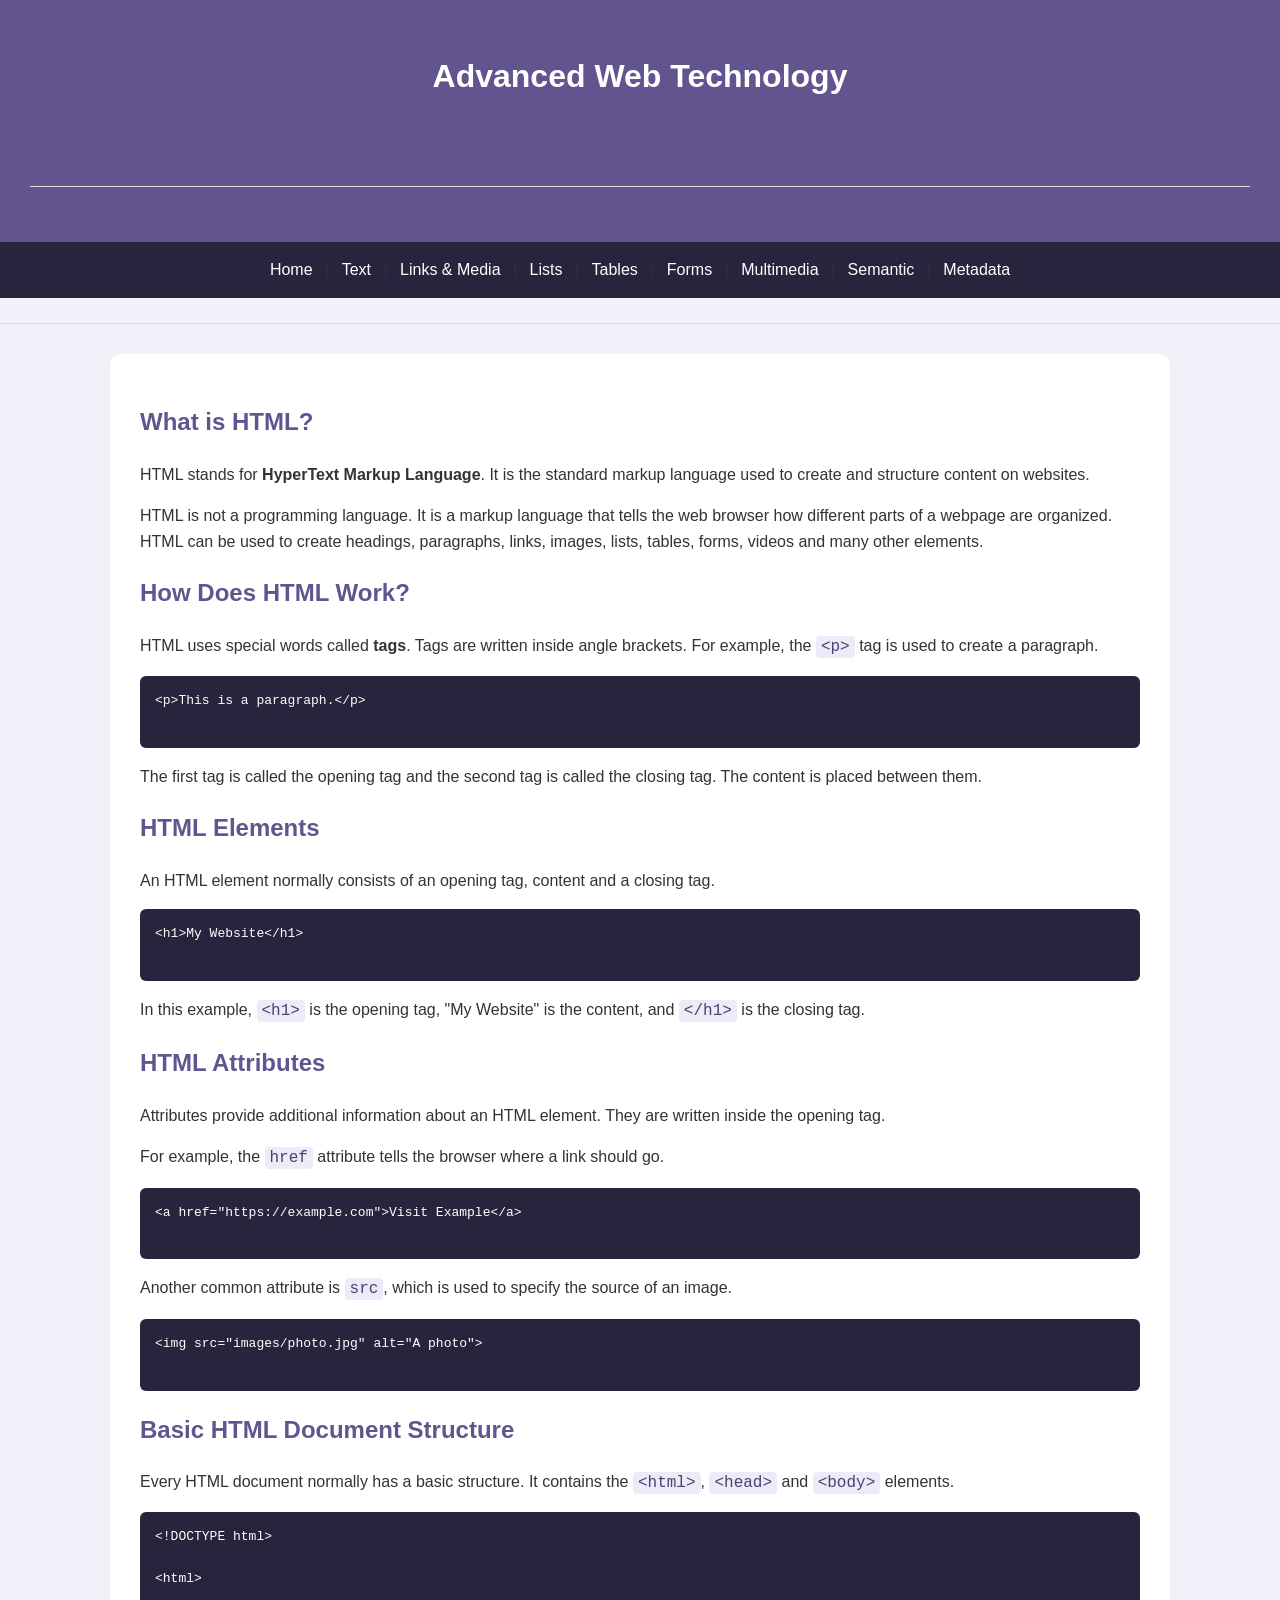
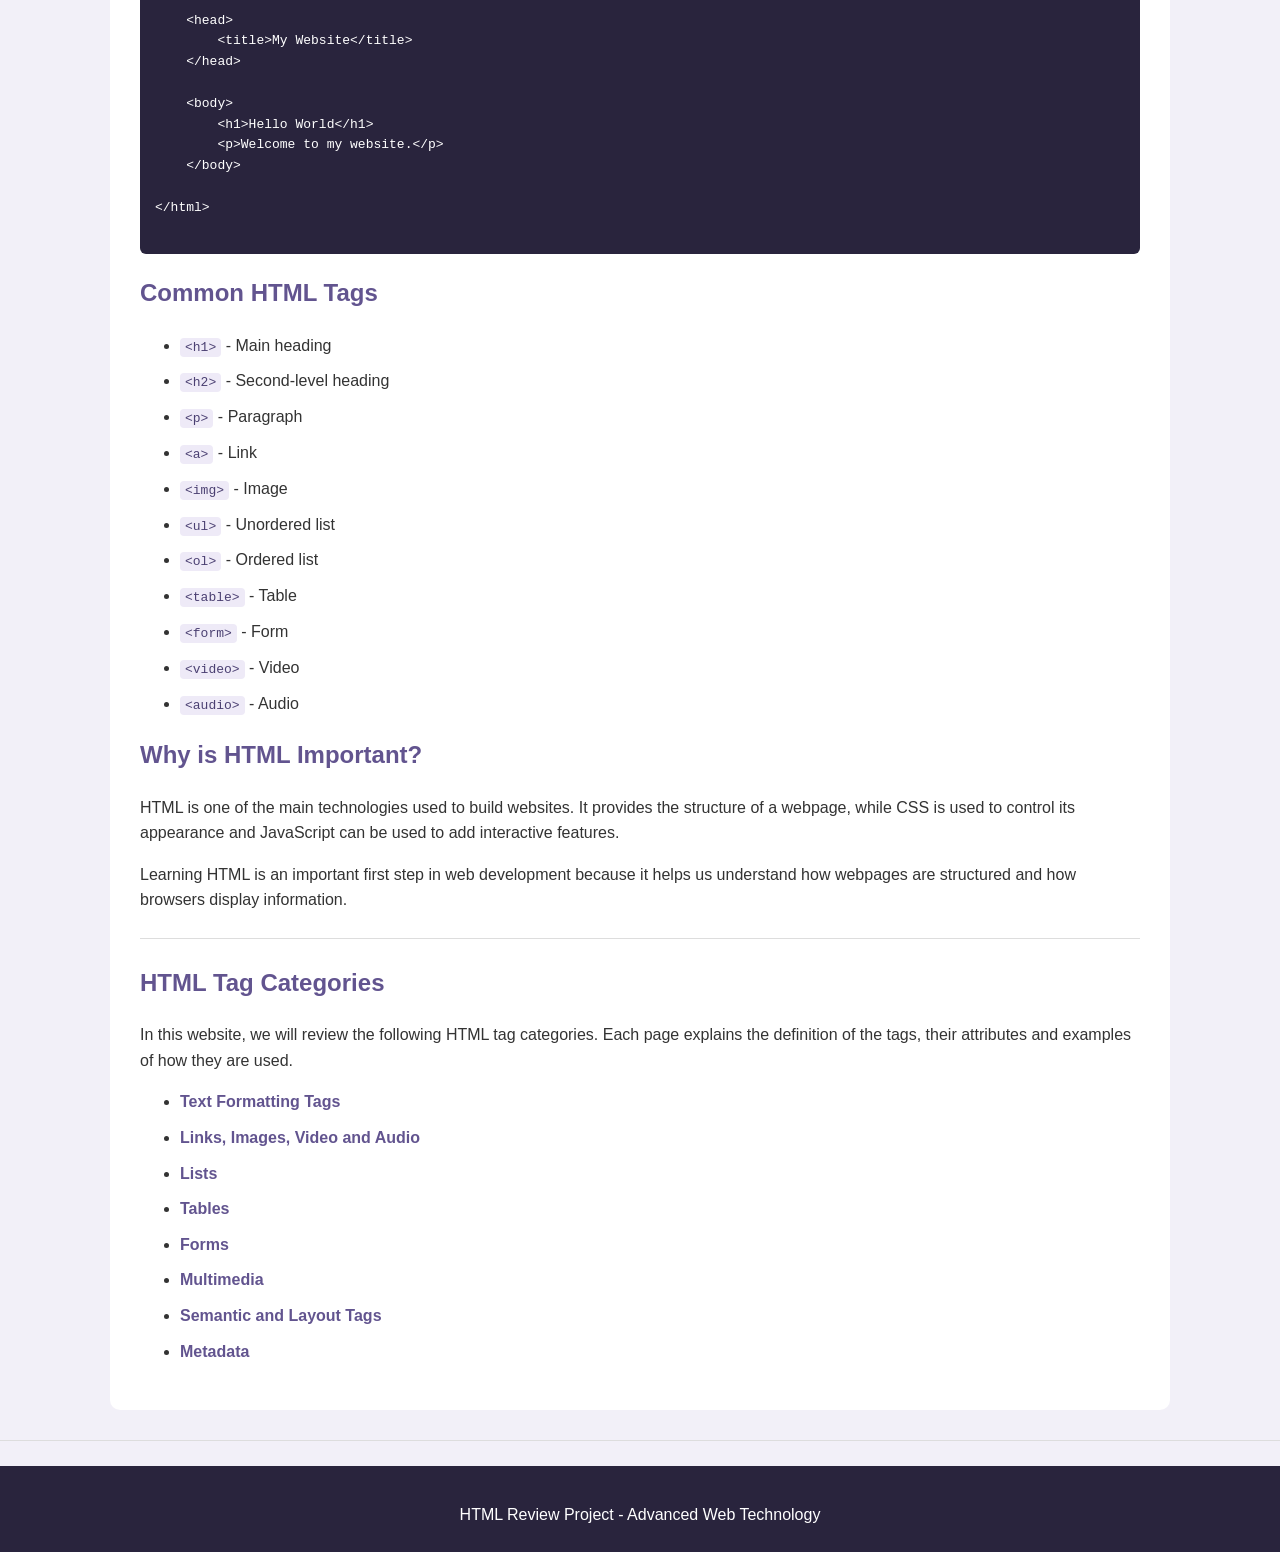
<file: index.html>
<!DOCTYPE html>
<html lang="en">

<head>
    <meta charset="UTF-8">
    <meta name="viewport" content="width=device-width, initial-scale=1.0">

    <title>HTML Review - Home</title>

    <link rel="stylesheet" href="style.css">
</head>

<body>

    <header>
        <h1>Advanced Web Technology</h1>
        <h2>HTML Review Website</h2>
        <hr>
    </header>

    <nav>
        <a href="index.html" target="_blank">Home</a> |
        <a href="text.html" target="_blank">Text</a> |
        <a href="links.html" target="_blank">Links & Media</a> |
        <a href="lists.html" target="_blank">Lists</a> |
        <a href="tables.html" target="_blank">Tables</a> |
        <a href="forms.html" target="_blank">Forms</a> |
        <a href="media.html" target="_blank">Multimedia</a> |
        <a href="semantic.html" target="_blank">Semantic</a> |
        <a href="metadata.html" target="_blank">Metadata</a>
    </nav>

    <hr>

    <main>

        <h2>What is HTML?</h2>

        <p>
            HTML stands for <strong>HyperText Markup Language</strong>.
            It is the standard markup language used to create and structure
            content on websites.
        </p>

        <p>
            HTML is not a programming language. It is a markup language that
            tells the web browser how different parts of a webpage are
            organized. HTML can be used to create headings, paragraphs,
            links, images, lists, tables, forms, videos and many other
            elements.
        </p>

        <h2>How Does HTML Work?</h2>

        <p>
            HTML uses special words called <strong>tags</strong>. Tags are
            written inside angle brackets. For example, the
            <code>&lt;p&gt;</code> tag is used to create a paragraph.
        </p>

        <pre>
&lt;p&gt;This is a paragraph.&lt;/p&gt;
        </pre>

        <p>
            The first tag is called the opening tag and the second tag is
            called the closing tag. The content is placed between them.
        </p>

        <h2>HTML Elements</h2>

        <p>
            An HTML element normally consists of an opening tag, content and
            a closing tag.
        </p>

        <pre>
&lt;h1&gt;My Website&lt;/h1&gt;
        </pre>

        <p>
            In this example, <code>&lt;h1&gt;</code> is the opening tag,
            "My Website" is the content, and <code>&lt;/h1&gt;</code>
            is the closing tag.
        </p>

        <h2>HTML Attributes</h2>

        <p>
            Attributes provide additional information about an HTML element.
            They are written inside the opening tag.
        </p>

        <p>
            For example, the <code>href</code> attribute tells the browser
            where a link should go.
        </p>

        <pre>
&lt;a href="https://example.com"&gt;Visit Example&lt;/a&gt;
        </pre>

        <p>
            Another common attribute is <code>src</code>, which is used to
            specify the source of an image.
        </p>

        <pre>
&lt;img src="images/photo.jpg" alt="A photo"&gt;
        </pre>

        <h2>Basic HTML Document Structure</h2>

        <p>
            Every HTML document normally has a basic structure. It contains
            the <code>&lt;html&gt;</code>, <code>&lt;head&gt;</code> and
            <code>&lt;body&gt;</code> elements.
        </p>

        <pre>
&lt;!DOCTYPE html&gt;

&lt;html&gt;

    &lt;head&gt;
        &lt;title&gt;My Website&lt;/title&gt;
    &lt;/head&gt;

    &lt;body&gt;
        &lt;h1&gt;Hello World&lt;/h1&gt;
        &lt;p&gt;Welcome to my website.&lt;/p&gt;
    &lt;/body&gt;

&lt;/html&gt;
        </pre>

        <h2>Common HTML Tags</h2>

        <ul>
            <li><code>&lt;h1&gt;</code> - Main heading</li>
            <li><code>&lt;h2&gt;</code> - Second-level heading</li>
            <li><code>&lt;p&gt;</code> - Paragraph</li>
            <li><code>&lt;a&gt;</code> - Link</li>
            <li><code>&lt;img&gt;</code> - Image</li>
            <li><code>&lt;ul&gt;</code> - Unordered list</li>
            <li><code>&lt;ol&gt;</code> - Ordered list</li>
            <li><code>&lt;table&gt;</code> - Table</li>
            <li><code>&lt;form&gt;</code> - Form</li>
            <li><code>&lt;video&gt;</code> - Video</li>
            <li><code>&lt;audio&gt;</code> - Audio</li>
        </ul>

        <h2>Why is HTML Important?</h2>

        <p>
            HTML is one of the main technologies used to build websites.
            It provides the structure of a webpage, while CSS is used to
            control its appearance and JavaScript can be used to add
            interactive features.
        </p>

        <p>
            Learning HTML is an important first step in web development
            because it helps us understand how webpages are structured and
            how browsers display information.
        </p>

        <hr>

        <h2>HTML Tag Categories</h2>

        <p>
            In this website, we will review the following HTML tag categories.
            Each page explains the definition of the tags, their attributes
            and examples of how they are used.
        </p>

        <ul>
            <li>
                <a href="text.html" target="_blank">Text Formatting Tags</a>
            </li>

            <li>
                <a href="links.html" target="_blank">Links, Images, Video and Audio</a>
            </li>

            <li>
                <a href="lists.html" target="_blank">Lists</a>
            </li>

            <li>
                <a href="tables.html" target="_blank">Tables</a>
            </li>

            <li>
                <a href="forms.html" target="_blank">Forms</a>
            </li>

            <li>
                <a href="media.html" target="_blank">Multimedia</a>
            </li>

            <li>
                <a href="semantic.html" target="_blank">Semantic and Layout Tags</a>
            </li>

            <li>
                <a href="metadata.html" target="_blank">Metadata</a>
            </li>
        </ul>

    </main>

    <hr>

    <footer>
        <p>HTML Review Project - Advanced Web Technology</p>
    </footer>

</body>

</html>
</file>
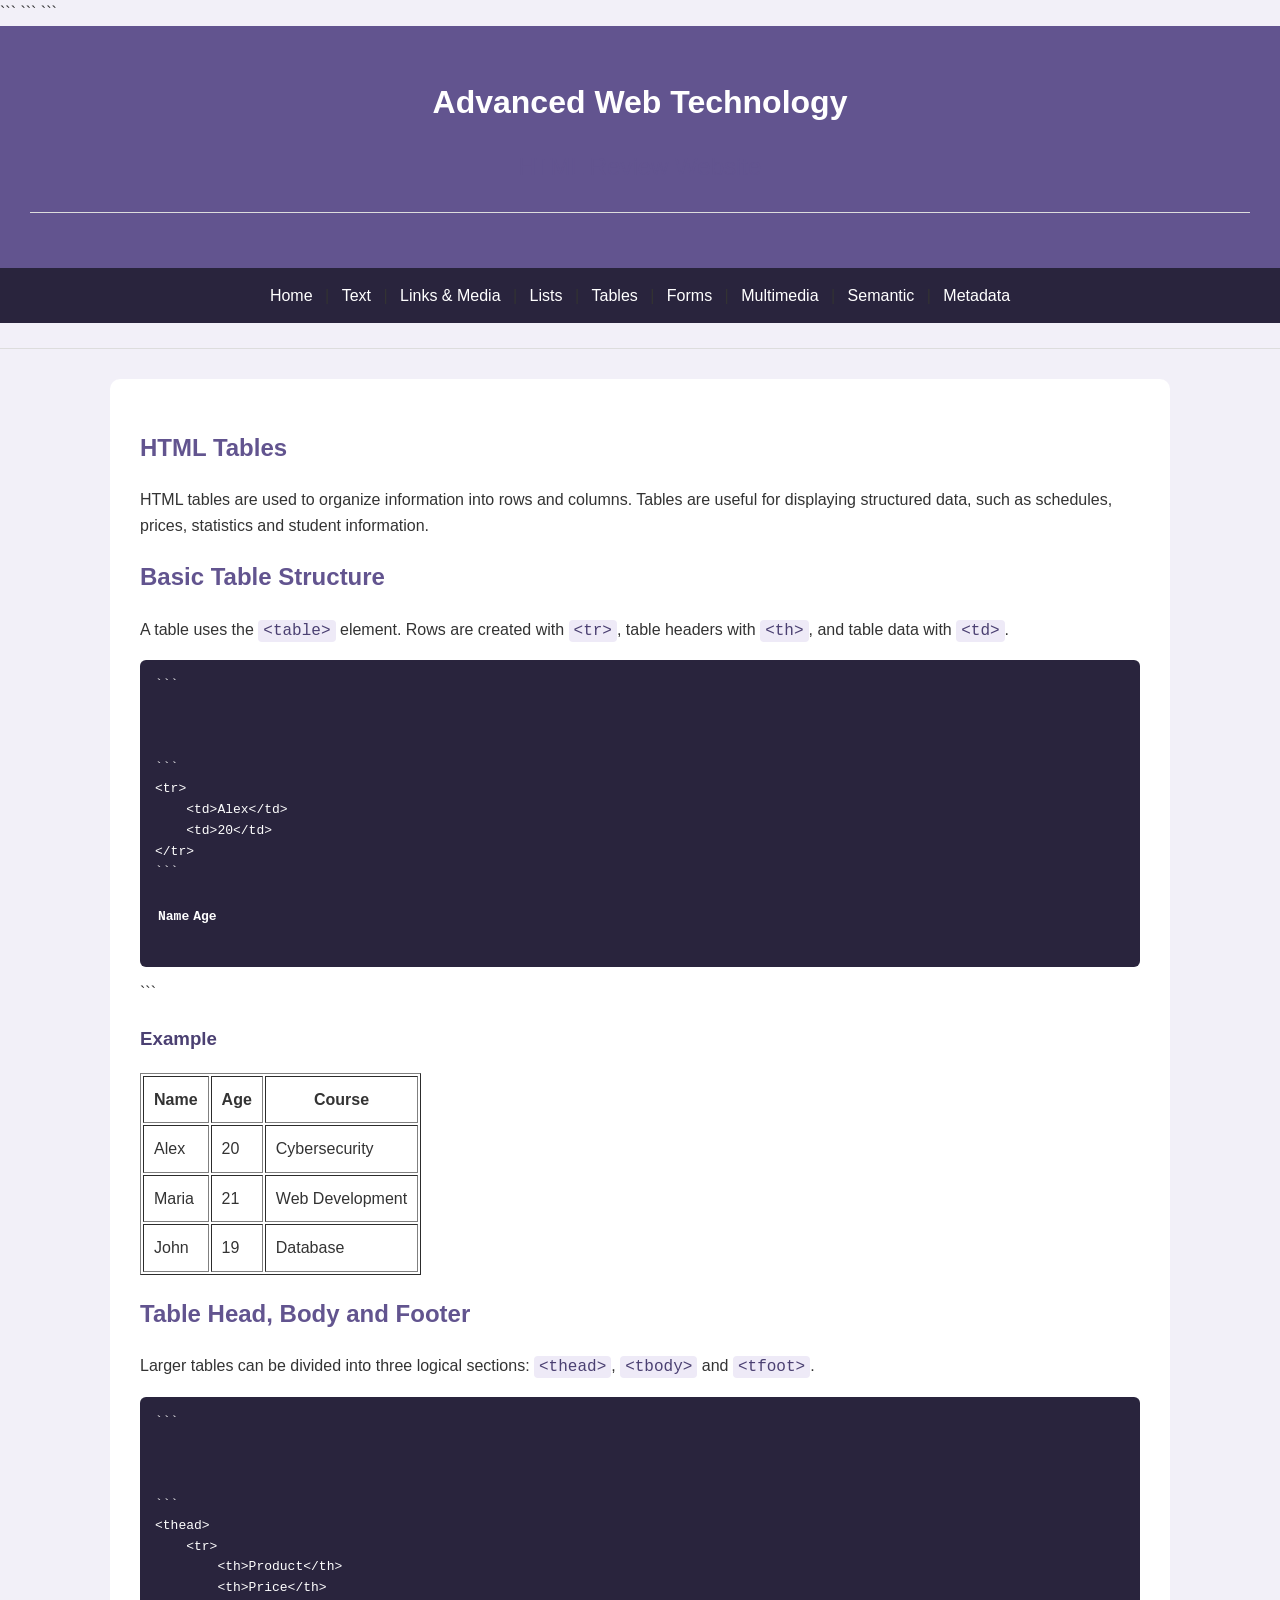
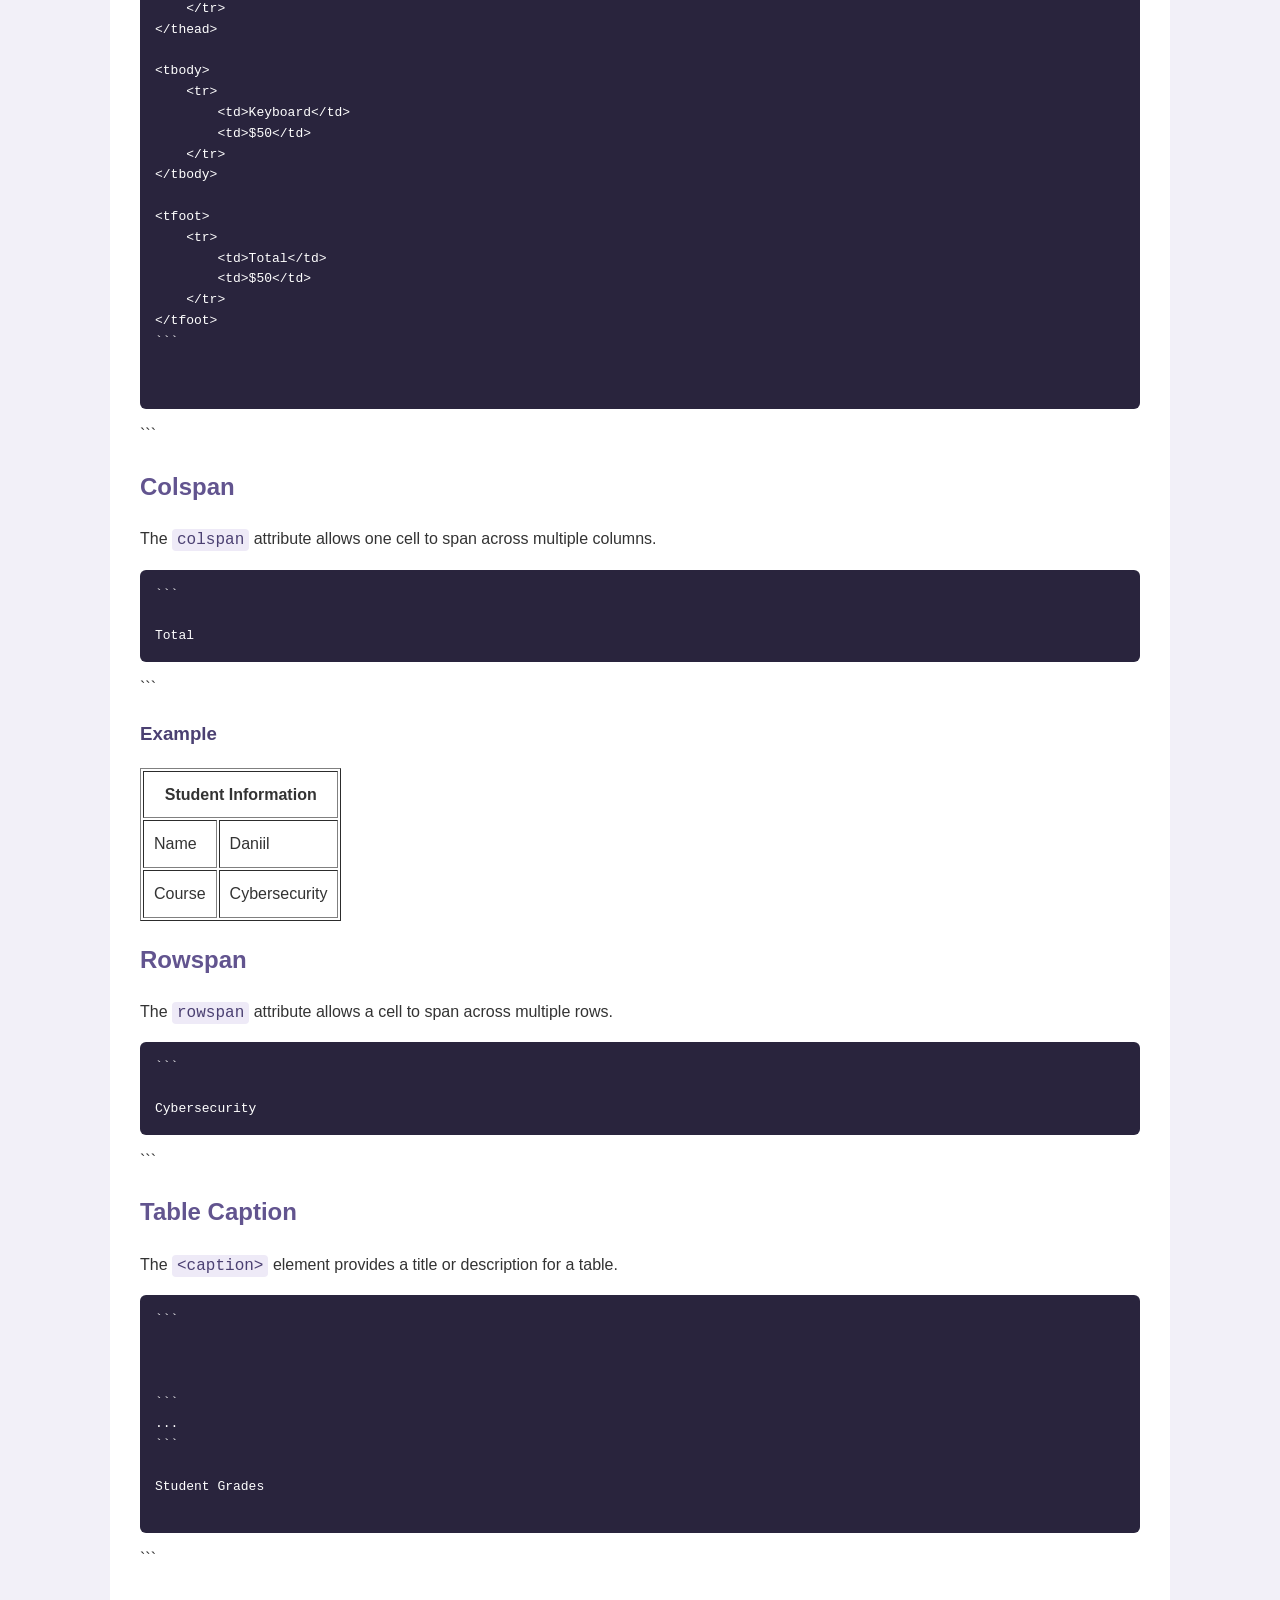
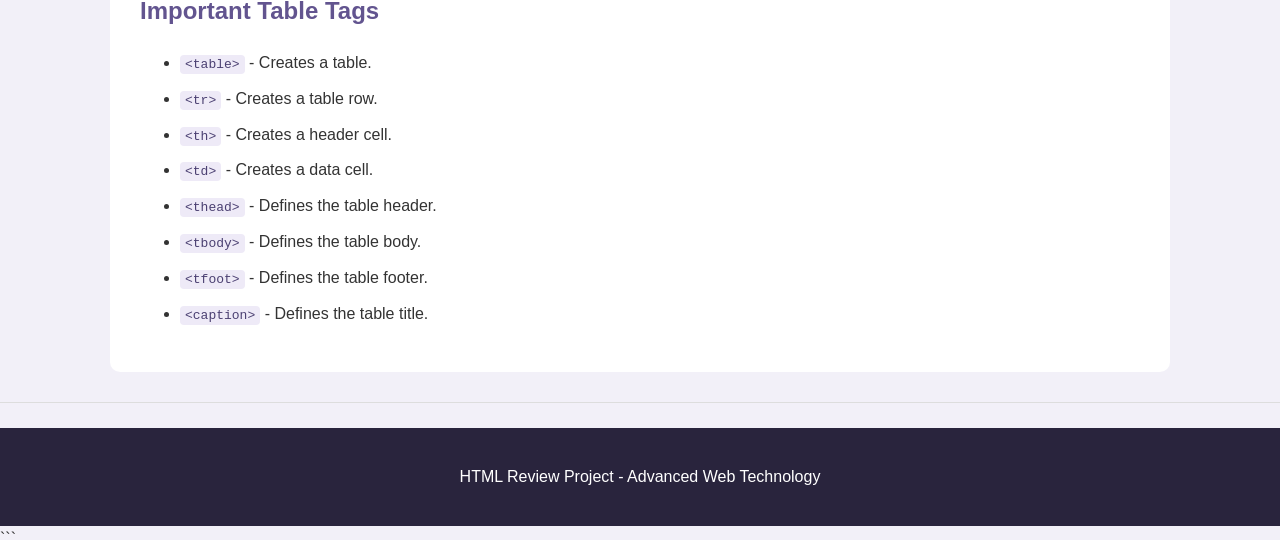
<file: forms.html>
<!DOCTYPE html>

<html lang="en">

<head>
    <meta charset="UTF-8">
    <meta name="viewport" content="width=device-width, initial-scale=1.0">

```
<title>HTML Review - Tables</title>

<link rel="stylesheet" href="style.css">
```

</head>

<body>

```
<header>
    <h1>Advanced Web Technology</h1>
    <h2>HTML Review Website</h2>
    <hr>
</header>

<nav>
    <a href="index.html" target="_blank">Home</a> |
    <a href="text.html" target="_blank">Text</a> |
    <a href="links.html" target="_blank">Links & Media</a> |
    <a href="lists.html" target="_blank">Lists</a> |
    <a href="tables.html" target="_blank">Tables</a> |
    <a href="forms.html" target="_blank">Forms</a> |
    <a href="media.html" target="_blank">Multimedia</a> |
    <a href="semantic.html" target="_blank">Semantic</a> |
    <a href="metadata.html" target="_blank">Metadata</a>
</nav>

<hr>

<main>

    <h2>HTML Tables</h2>

    <p>
        HTML tables are used to organize information into rows and
        columns. Tables are useful for displaying structured data,
        such as schedules, prices, statistics and student information.
    </p>

    <h2>Basic Table Structure</h2>

    <p>
        A table uses the <code>&lt;table&gt;</code> element.
        Rows are created with <code>&lt;tr&gt;</code>, table headers
        with <code>&lt;th&gt;</code>, and table data with
        <code>&lt;td&gt;</code>.
    </p>

    <pre>
```

<table>
<tr>
<th>Name</th>
<th>Age</th>
</tr>

```
&lt;tr&gt;
    &lt;td&gt;Alex&lt;/td&gt;
    &lt;td&gt;20&lt;/td&gt;
&lt;/tr&gt;
```

</table> </pre>

```
    <h3>Example</h3>

    <table border="1" cellpadding="10">
        <tr>
            <th>Name</th>
            <th>Age</th>
            <th>Course</th>
        </tr>

        <tr>
            <td>Alex</td>
            <td>20</td>
            <td>Cybersecurity</td>
        </tr>

        <tr>
            <td>Maria</td>
            <td>21</td>
            <td>Web Development</td>
        </tr>

        <tr>
            <td>John</td>
            <td>19</td>
            <td>Database</td>
        </tr>
    </table>

    <h2>Table Head, Body and Footer</h2>

    <p>
        Larger tables can be divided into three logical sections:
        <code>&lt;thead&gt;</code>, <code>&lt;tbody&gt;</code> and
        <code>&lt;tfoot&gt;</code>.
    </p>

    <pre>
```

<table>

```
&lt;thead&gt;
    &lt;tr&gt;
        &lt;th&gt;Product&lt;/th&gt;
        &lt;th&gt;Price&lt;/th&gt;
    &lt;/tr&gt;
&lt;/thead&gt;

&lt;tbody&gt;
    &lt;tr&gt;
        &lt;td&gt;Keyboard&lt;/td&gt;
        &lt;td&gt;$50&lt;/td&gt;
    &lt;/tr&gt;
&lt;/tbody&gt;

&lt;tfoot&gt;
    &lt;tr&gt;
        &lt;td&gt;Total&lt;/td&gt;
        &lt;td&gt;$50&lt;/td&gt;
    &lt;/tr&gt;
&lt;/tfoot&gt;
```

</table> </pre>

```
    <h2>Colspan</h2>

    <p>
        The <code>colspan</code> attribute allows one cell to span
        across multiple columns.
    </p>

    <pre>
```

<td colspan="2">Total</td> </pre>

```
    <h3>Example</h3>

    <table border="1" cellpadding="10">
        <tr>
            <th colspan="2">Student Information</th>
        </tr>

        <tr>
            <td>Name</td>
            <td>Daniil</td>
        </tr>

        <tr>
            <td>Course</td>
            <td>Cybersecurity</td>
        </tr>
    </table>

    <h2>Rowspan</h2>

    <p>
        The <code>rowspan</code> attribute allows a cell to span
        across multiple rows.
    </p>

    <pre>
```

<td rowspan="2">Cybersecurity</td> </pre>

```
    <h2>Table Caption</h2>

    <p>
        The <code>&lt;caption&gt;</code> element provides a title
        or description for a table.
    </p>

    <pre>
```

<table>
<caption>Student Grades</caption>

```
...
```

</table> </pre>

```
    <h2>Important Table Tags</h2>

    <ul>
        <li><code>&lt;table&gt;</code> - Creates a table.</li>
        <li><code>&lt;tr&gt;</code> - Creates a table row.</li>
        <li><code>&lt;th&gt;</code> - Creates a header cell.</li>
        <li><code>&lt;td&gt;</code> - Creates a data cell.</li>
        <li><code>&lt;thead&gt;</code> - Defines the table header.</li>
        <li><code>&lt;tbody&gt;</code> - Defines the table body.</li>
        <li><code>&lt;tfoot&gt;</code> - Defines the table footer.</li>
        <li><code>&lt;caption&gt;</code> - Defines the table title.</li>
    </ul>

</main>

<hr>

<footer>
    <p>HTML Review Project - Advanced Web Technology</p>
</footer>
```

</body>

</html>
</file>
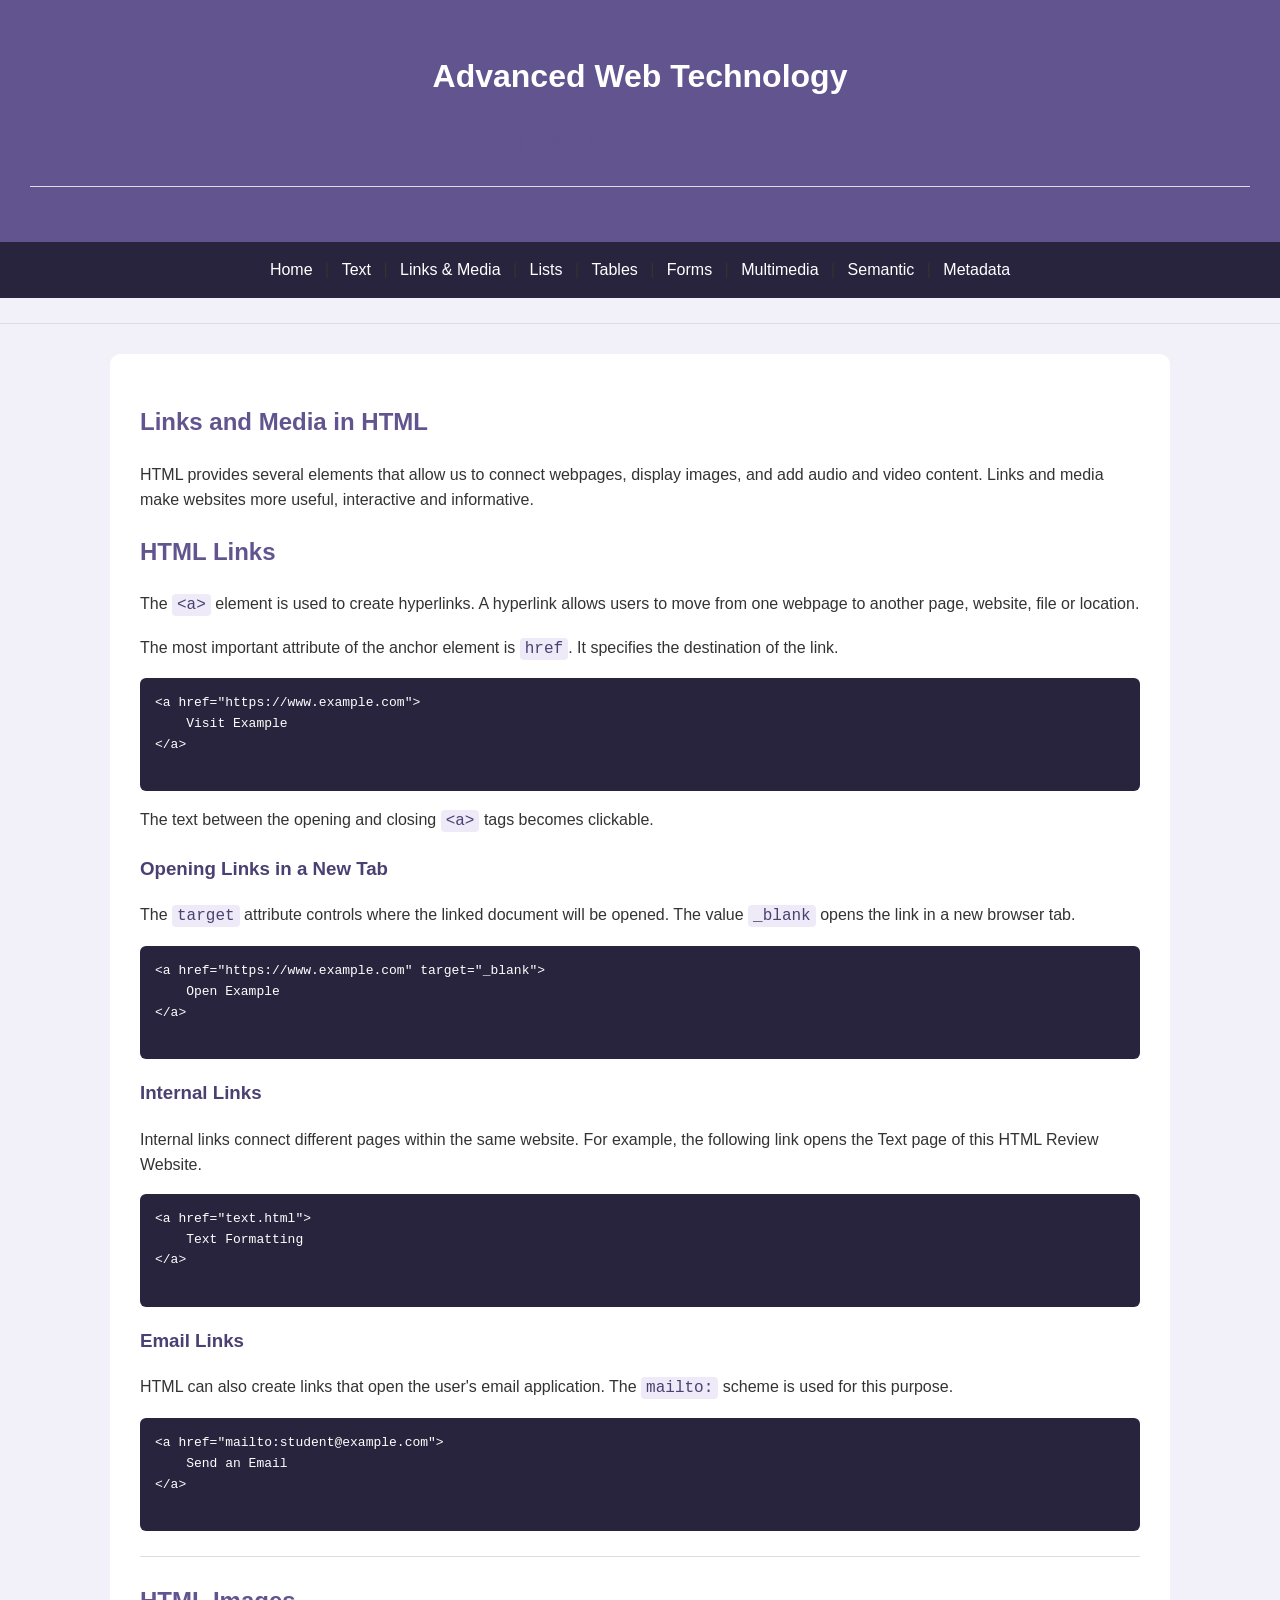
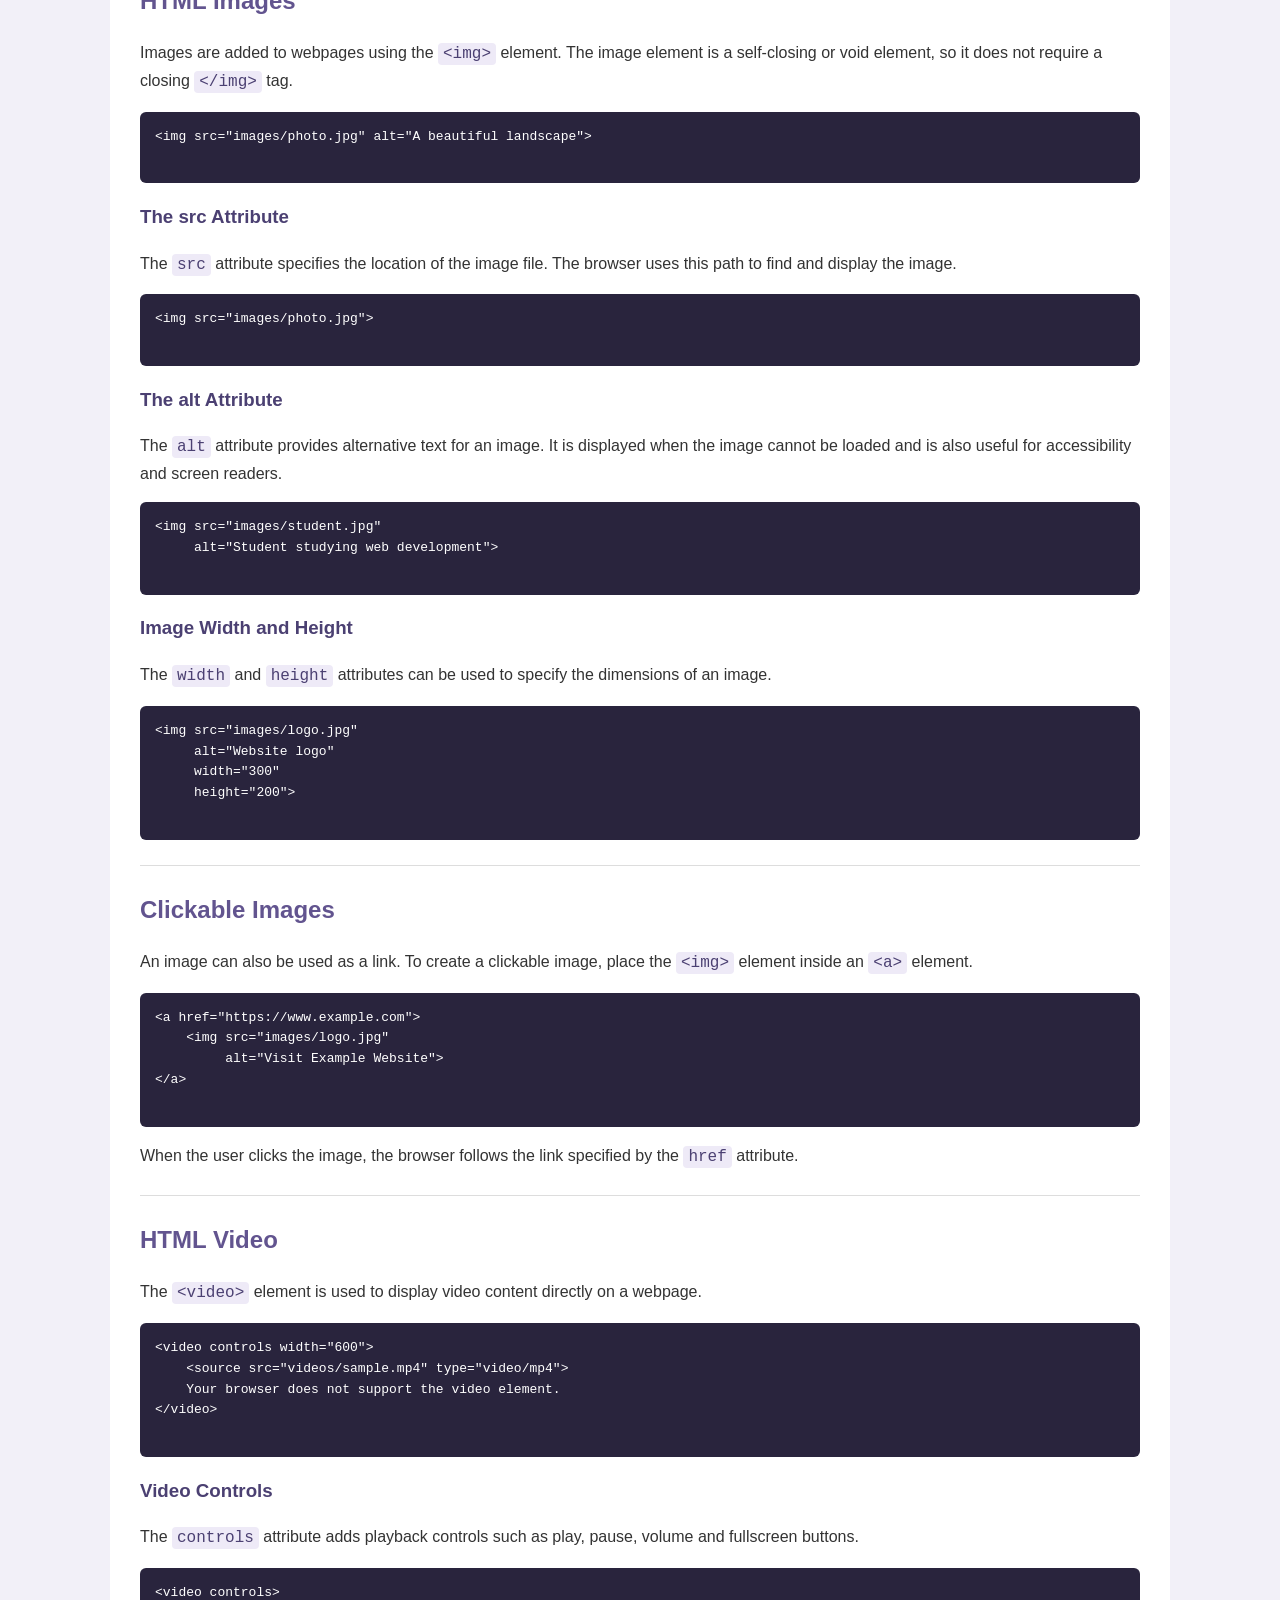
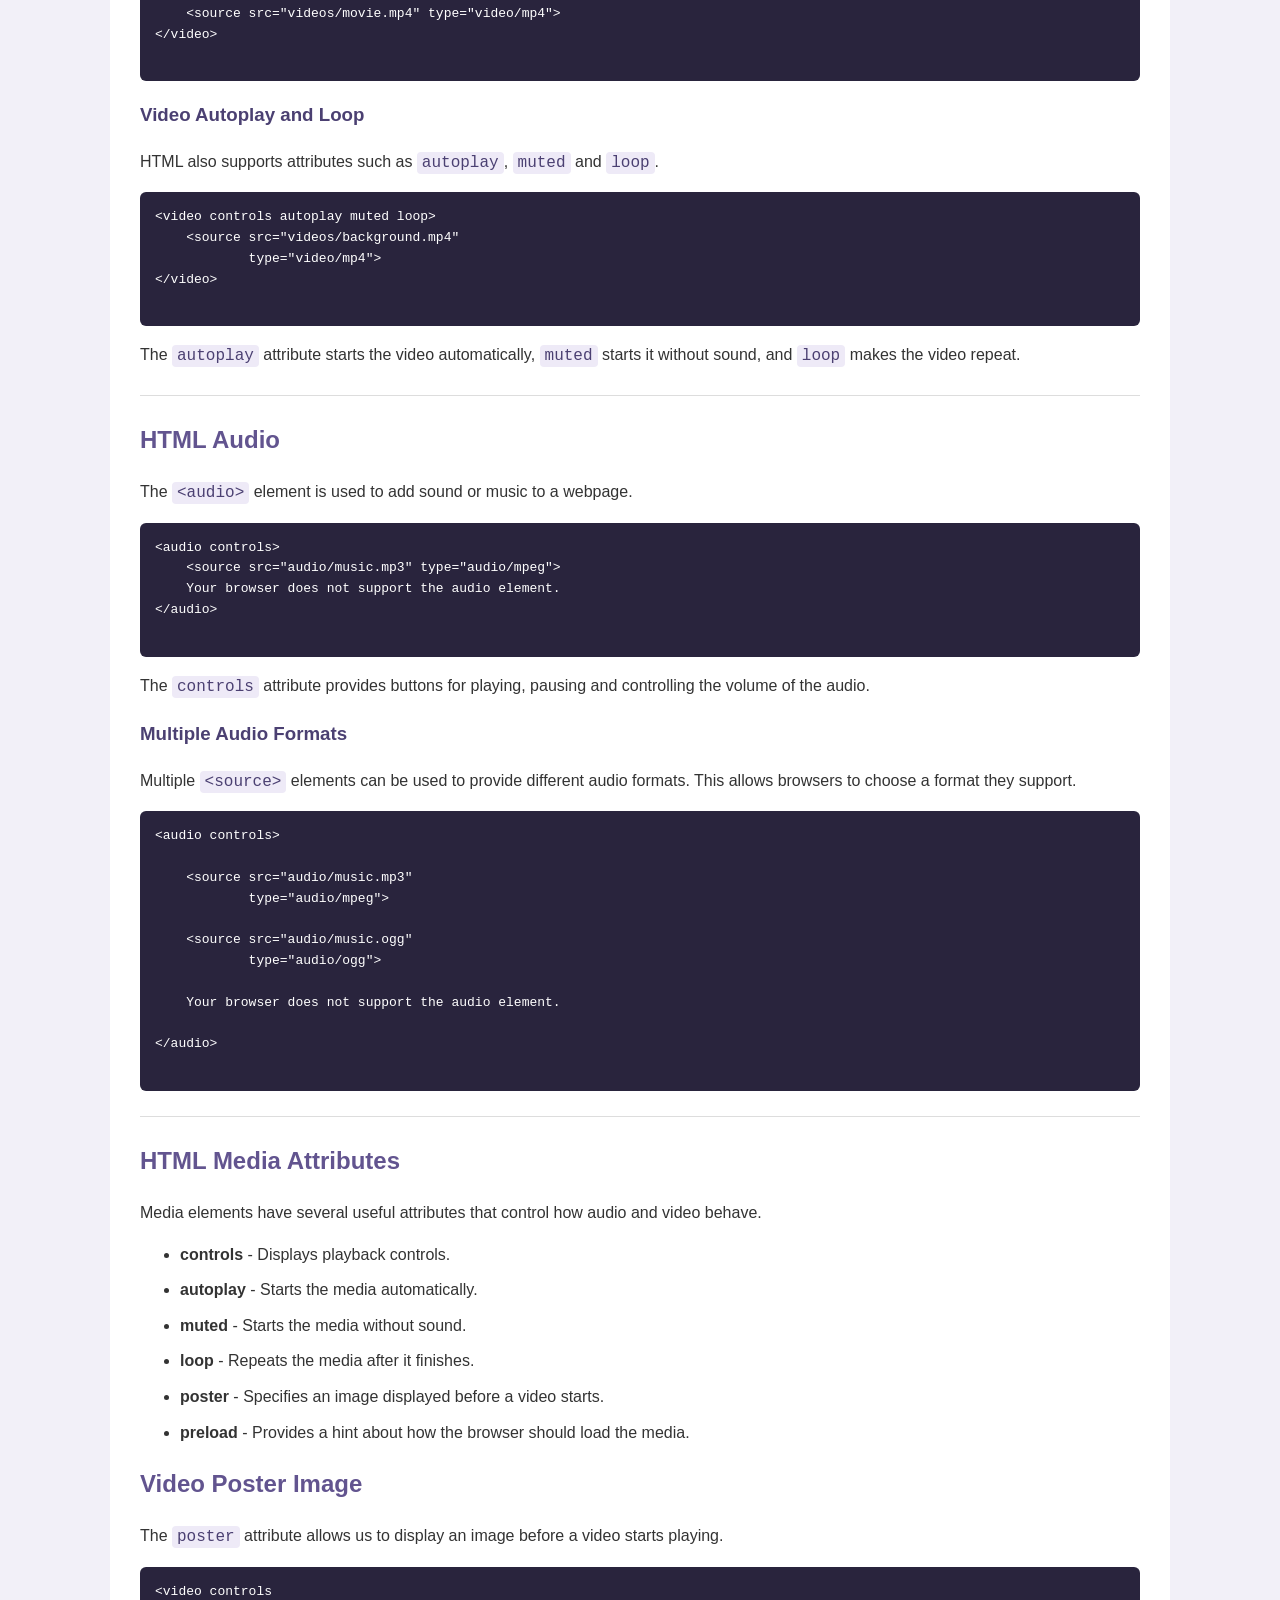
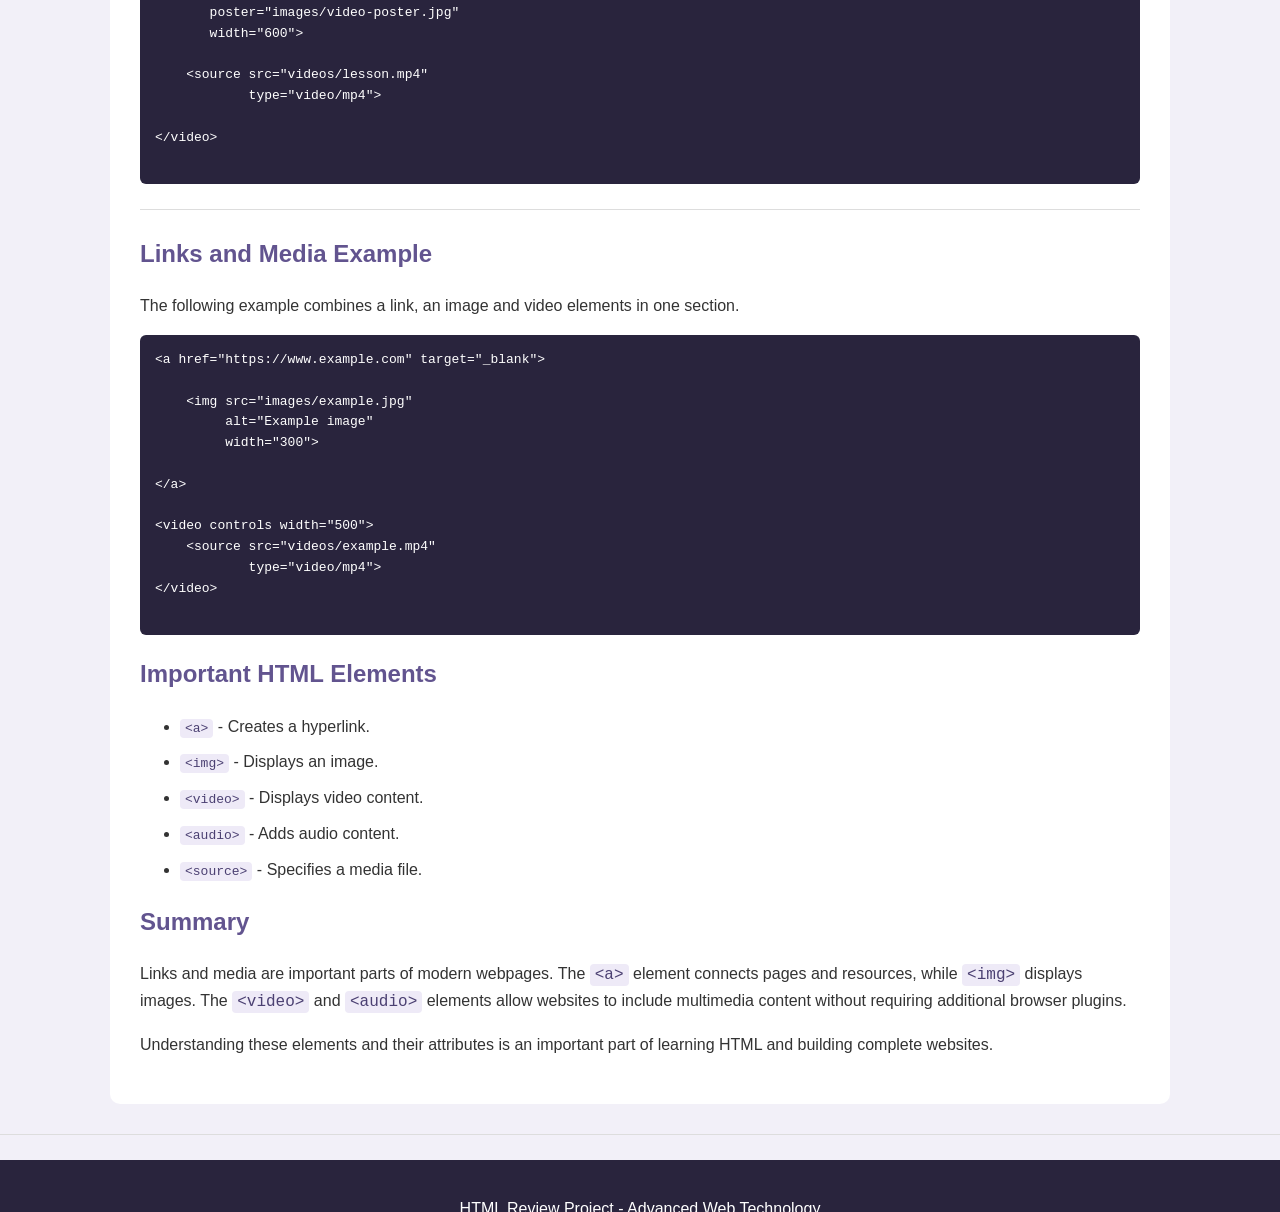
<file: links.html>
<!DOCTYPE html>
<html lang="en">

<head>
    <meta charset="UTF-8">
    <meta name="viewport" content="width=device-width, initial-scale=1.0">

    <title>HTML Review - Links & Media</title>

    <link rel="stylesheet" href="style.css">
</head>

<body>

    <header>
        <h1>Advanced Web Technology</h1>
        <h2>HTML Review Website</h2>
        <hr>
    </header>

    <nav>
        <a href="index.html" target="_blank">Home</a> |
        <a href="text.html" target="_blank">Text</a> |
        <a href="links.html" target="_blank">Links & Media</a> |
        <a href="lists.html" target="_blank">Lists</a> |
        <a href="tables.html" target="_blank">Tables</a> |
        <a href="forms.html" target="_blank">Forms</a> |
        <a href="media.html" target="_blank">Multimedia</a> |
        <a href="semantic.html" target="_blank">Semantic</a> |
        <a href="metadata.html" target="_blank">Metadata</a>
    </nav>

    <hr>

    <main>

        <h2>Links and Media in HTML</h2>

        <p>
            HTML provides several elements that allow us to connect webpages,
            display images, and add audio and video content. Links and media
            make websites more useful, interactive and informative.
        </p>

        <h2>HTML Links</h2>

        <p>
            The <code>&lt;a&gt;</code> element is used to create hyperlinks.
            A hyperlink allows users to move from one webpage to another page,
            website, file or location.
        </p>

        <p>
            The most important attribute of the anchor element is
            <code>href</code>. It specifies the destination of the link.
        </p>

        <pre>
&lt;a href="https://www.example.com"&gt;
    Visit Example
&lt;/a&gt;
        </pre>

        <p>
            The text between the opening and closing
            <code>&lt;a&gt;</code> tags becomes clickable.
        </p>

        <h3>Opening Links in a New Tab</h3>

        <p>
            The <code>target</code> attribute controls where the linked
            document will be opened. The value <code>_blank</code> opens
            the link in a new browser tab.
        </p>

        <pre>
&lt;a href="https://www.example.com" target="_blank"&gt;
    Open Example
&lt;/a&gt;
        </pre>

        <h3>Internal Links</h3>

        <p>
            Internal links connect different pages within the same website.
            For example, the following link opens the Text page of this
            HTML Review Website.
        </p>

        <pre>
&lt;a href="text.html"&gt;
    Text Formatting
&lt;/a&gt;
        </pre>

        <h3>Email Links</h3>

        <p>
            HTML can also create links that open the user's email application.
            The <code>mailto:</code> scheme is used for this purpose.
        </p>

        <pre>
&lt;a href="mailto:student@example.com"&gt;
    Send an Email
&lt;/a&gt;
        </pre>

        <hr>

        <h2>HTML Images</h2>

        <p>
            Images are added to webpages using the
            <code>&lt;img&gt;</code> element. The image element is a
            self-closing or void element, so it does not require a closing
            <code>&lt;/img&gt;</code> tag.
        </p>

        <pre>
&lt;img src="images/photo.jpg" alt="A beautiful landscape"&gt;
        </pre>

        <h3>The src Attribute</h3>

        <p>
            The <code>src</code> attribute specifies the location of the
            image file. The browser uses this path to find and display
            the image.
        </p>

        <pre>
&lt;img src="images/photo.jpg"&gt;
        </pre>

        <h3>The alt Attribute</h3>

        <p>
            The <code>alt</code> attribute provides alternative text for
            an image. It is displayed when the image cannot be loaded and
            is also useful for accessibility and screen readers.
        </p>

        <pre>
&lt;img src="images/student.jpg"
     alt="Student studying web development"&gt;
        </pre>

        <h3>Image Width and Height</h3>

        <p>
            The <code>width</code> and <code>height</code> attributes can
            be used to specify the dimensions of an image.
        </p>

        <pre>
&lt;img src="images/logo.jpg"
     alt="Website logo"
     width="300"
     height="200"&gt;
        </pre>

        <hr>

        <h2>Clickable Images</h2>

        <p>
            An image can also be used as a link. To create a clickable image,
            place the <code>&lt;img&gt;</code> element inside an
            <code>&lt;a&gt;</code> element.
        </p>

        <pre>
&lt;a href="https://www.example.com"&gt;
    &lt;img src="images/logo.jpg"
         alt="Visit Example Website"&gt;
&lt;/a&gt;
        </pre>

        <p>
            When the user clicks the image, the browser follows the link
            specified by the <code>href</code> attribute.
        </p>

        <hr>

        <h2>HTML Video</h2>

        <p>
            The <code>&lt;video&gt;</code> element is used to display
            video content directly on a webpage.
        </p>

        <pre>
&lt;video controls width="600"&gt;
    &lt;source src="videos/sample.mp4" type="video/mp4"&gt;
    Your browser does not support the video element.
&lt;/video&gt;
        </pre>

        <h3>Video Controls</h3>

        <p>
            The <code>controls</code> attribute adds playback controls such
            as play, pause, volume and fullscreen buttons.
        </p>

        <pre>
&lt;video controls&gt;
    &lt;source src="videos/movie.mp4" type="video/mp4"&gt;
&lt;/video&gt;
        </pre>

        <h3>Video Autoplay and Loop</h3>

        <p>
            HTML also supports attributes such as <code>autoplay</code>,
            <code>muted</code> and <code>loop</code>.
        </p>

        <pre>
&lt;video controls autoplay muted loop&gt;
    &lt;source src="videos/background.mp4"
            type="video/mp4"&gt;
&lt;/video&gt;
        </pre>

        <p>
            The <code>autoplay</code> attribute starts the video automatically,
            <code>muted</code> starts it without sound, and
            <code>loop</code> makes the video repeat.
        </p>

        <hr>

        <h2>HTML Audio</h2>

        <p>
            The <code>&lt;audio&gt;</code> element is used to add sound or
            music to a webpage.
        </p>

        <pre>
&lt;audio controls&gt;
    &lt;source src="audio/music.mp3" type="audio/mpeg"&gt;
    Your browser does not support the audio element.
&lt;/audio&gt;
        </pre>

        <p>
            The <code>controls</code> attribute provides buttons for playing,
            pausing and controlling the volume of the audio.
        </p>

        <h3>Multiple Audio Formats</h3>

        <p>
            Multiple <code>&lt;source&gt;</code> elements can be used to
            provide different audio formats. This allows browsers to choose
            a format they support.
        </p>

        <pre>
&lt;audio controls&gt;

    &lt;source src="audio/music.mp3"
            type="audio/mpeg"&gt;

    &lt;source src="audio/music.ogg"
            type="audio/ogg"&gt;

    Your browser does not support the audio element.

&lt;/audio&gt;
        </pre>

        <hr>

        <h2>HTML Media Attributes</h2>

        <p>
            Media elements have several useful attributes that control how
            audio and video behave.
        </p>

        <ul>
            <li>
                <strong>controls</strong> - Displays playback controls.
            </li>

            <li>
                <strong>autoplay</strong> - Starts the media automatically.
            </li>

            <li>
                <strong>muted</strong> - Starts the media without sound.
            </li>

            <li>
                <strong>loop</strong> - Repeats the media after it finishes.
            </li>

            <li>
                <strong>poster</strong> - Specifies an image displayed before
                a video starts.
            </li>

            <li>
                <strong>preload</strong> - Provides a hint about how the
                browser should load the media.
            </li>
        </ul>

        <h2>Video Poster Image</h2>

        <p>
            The <code>poster</code> attribute allows us to display an image
            before a video starts playing.
        </p>

        <pre>
&lt;video controls
       poster="images/video-poster.jpg"
       width="600"&gt;

    &lt;source src="videos/lesson.mp4"
            type="video/mp4"&gt;

&lt;/video&gt;
        </pre>

        <hr>

        <h2>Links and Media Example</h2>

        <p>
            The following example combines a link, an image and video
            elements in one section.
        </p>

        <pre>
&lt;a href="https://www.example.com" target="_blank"&gt;

    &lt;img src="images/example.jpg"
         alt="Example image"
         width="300"&gt;

&lt;/a&gt;

&lt;video controls width="500"&gt;
    &lt;source src="videos/example.mp4"
            type="video/mp4"&gt;
&lt;/video&gt;
        </pre>

        <h2>Important HTML Elements</h2>

        <ul>
            <li><code>&lt;a&gt;</code> - Creates a hyperlink.</li>
            <li><code>&lt;img&gt;</code> - Displays an image.</li>
            <li><code>&lt;video&gt;</code> - Displays video content.</li>
            <li><code>&lt;audio&gt;</code> - Adds audio content.</li>
            <li><code>&lt;source&gt;</code> - Specifies a media file.</li>
        </ul>

        <h2>Summary</h2>

        <p>
            Links and media are important parts of modern webpages.
            The <code>&lt;a&gt;</code> element connects pages and resources,
            while <code>&lt;img&gt;</code> displays images.
            The <code>&lt;video&gt;</code> and <code>&lt;audio&gt;</code>
            elements allow websites to include multimedia content without
            requiring additional browser plugins.
        </p>

        <p>
            Understanding these elements and their attributes is an important
            part of learning HTML and building complete websites.
        </p>

    </main>

    <hr>

    <footer>
        <p>HTML Review Project - Advanced Web Technology</p>
    </footer>

</body>

</html>
</file>
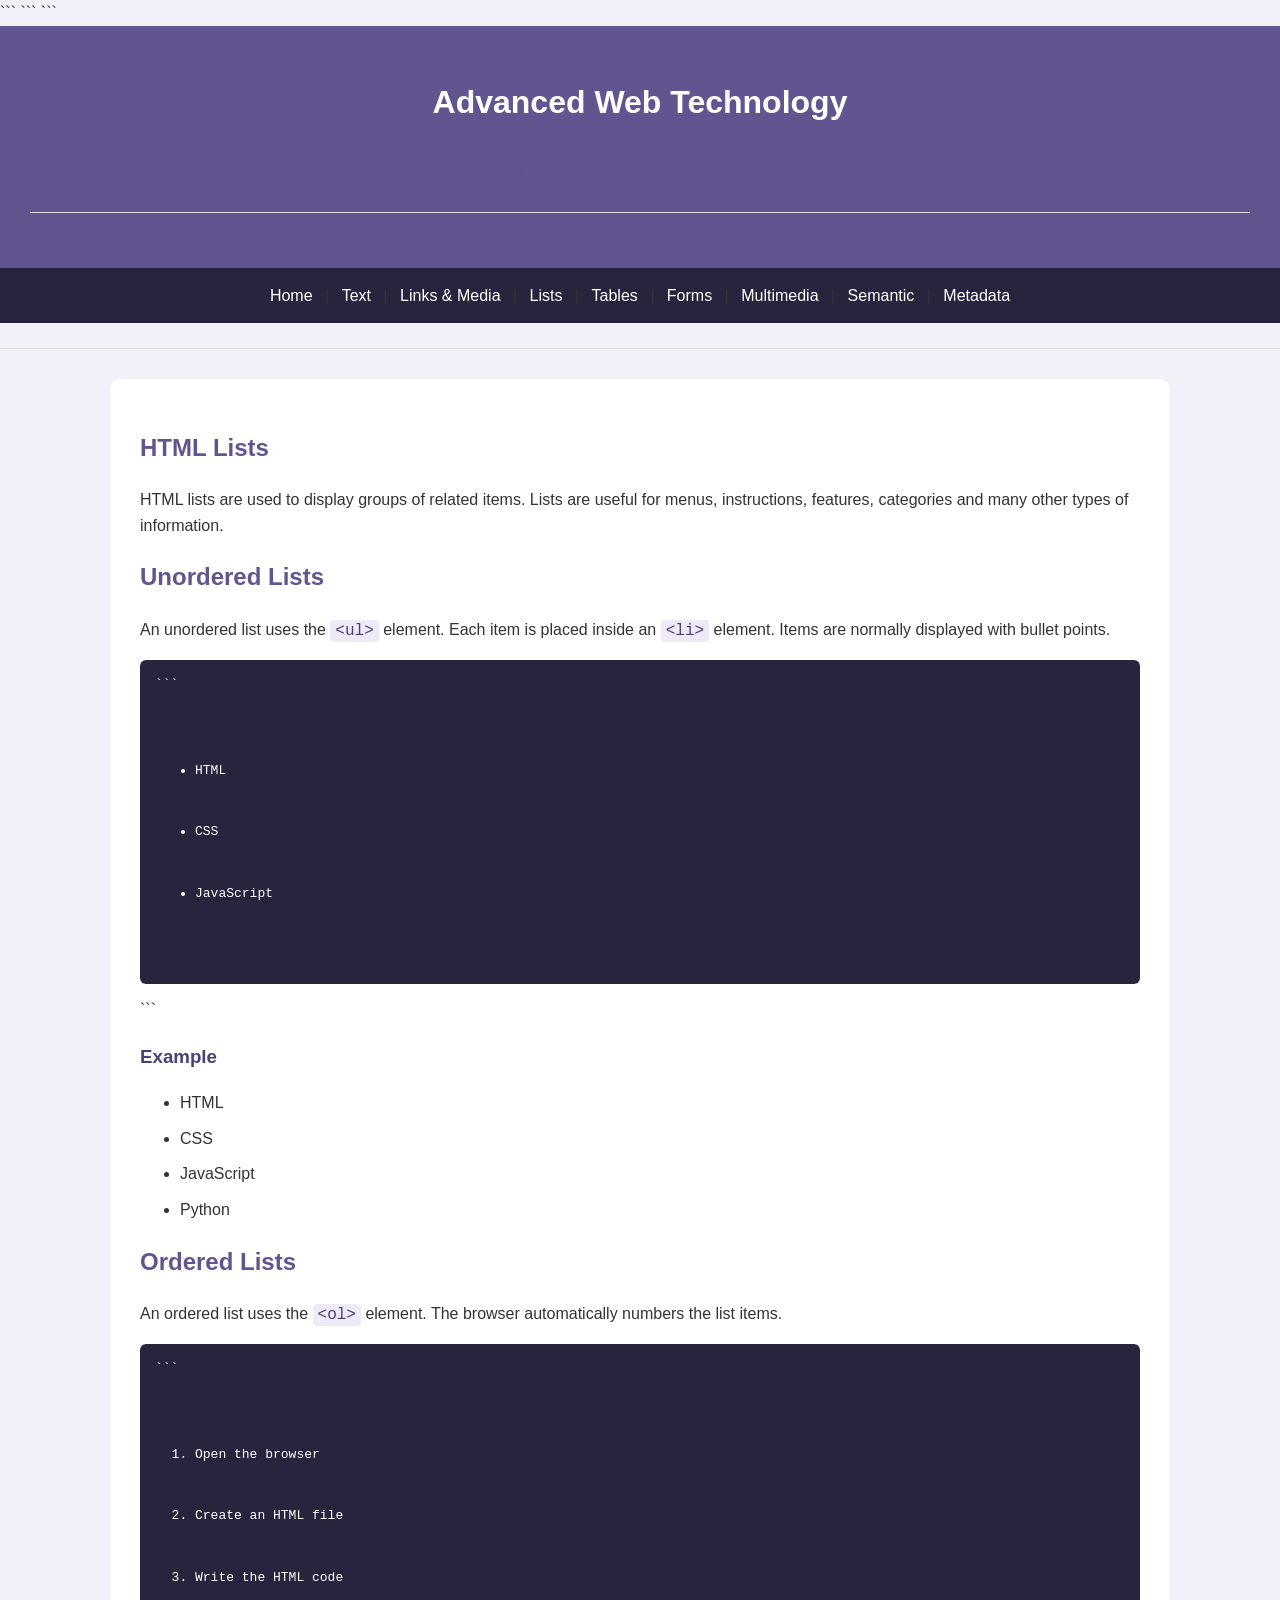
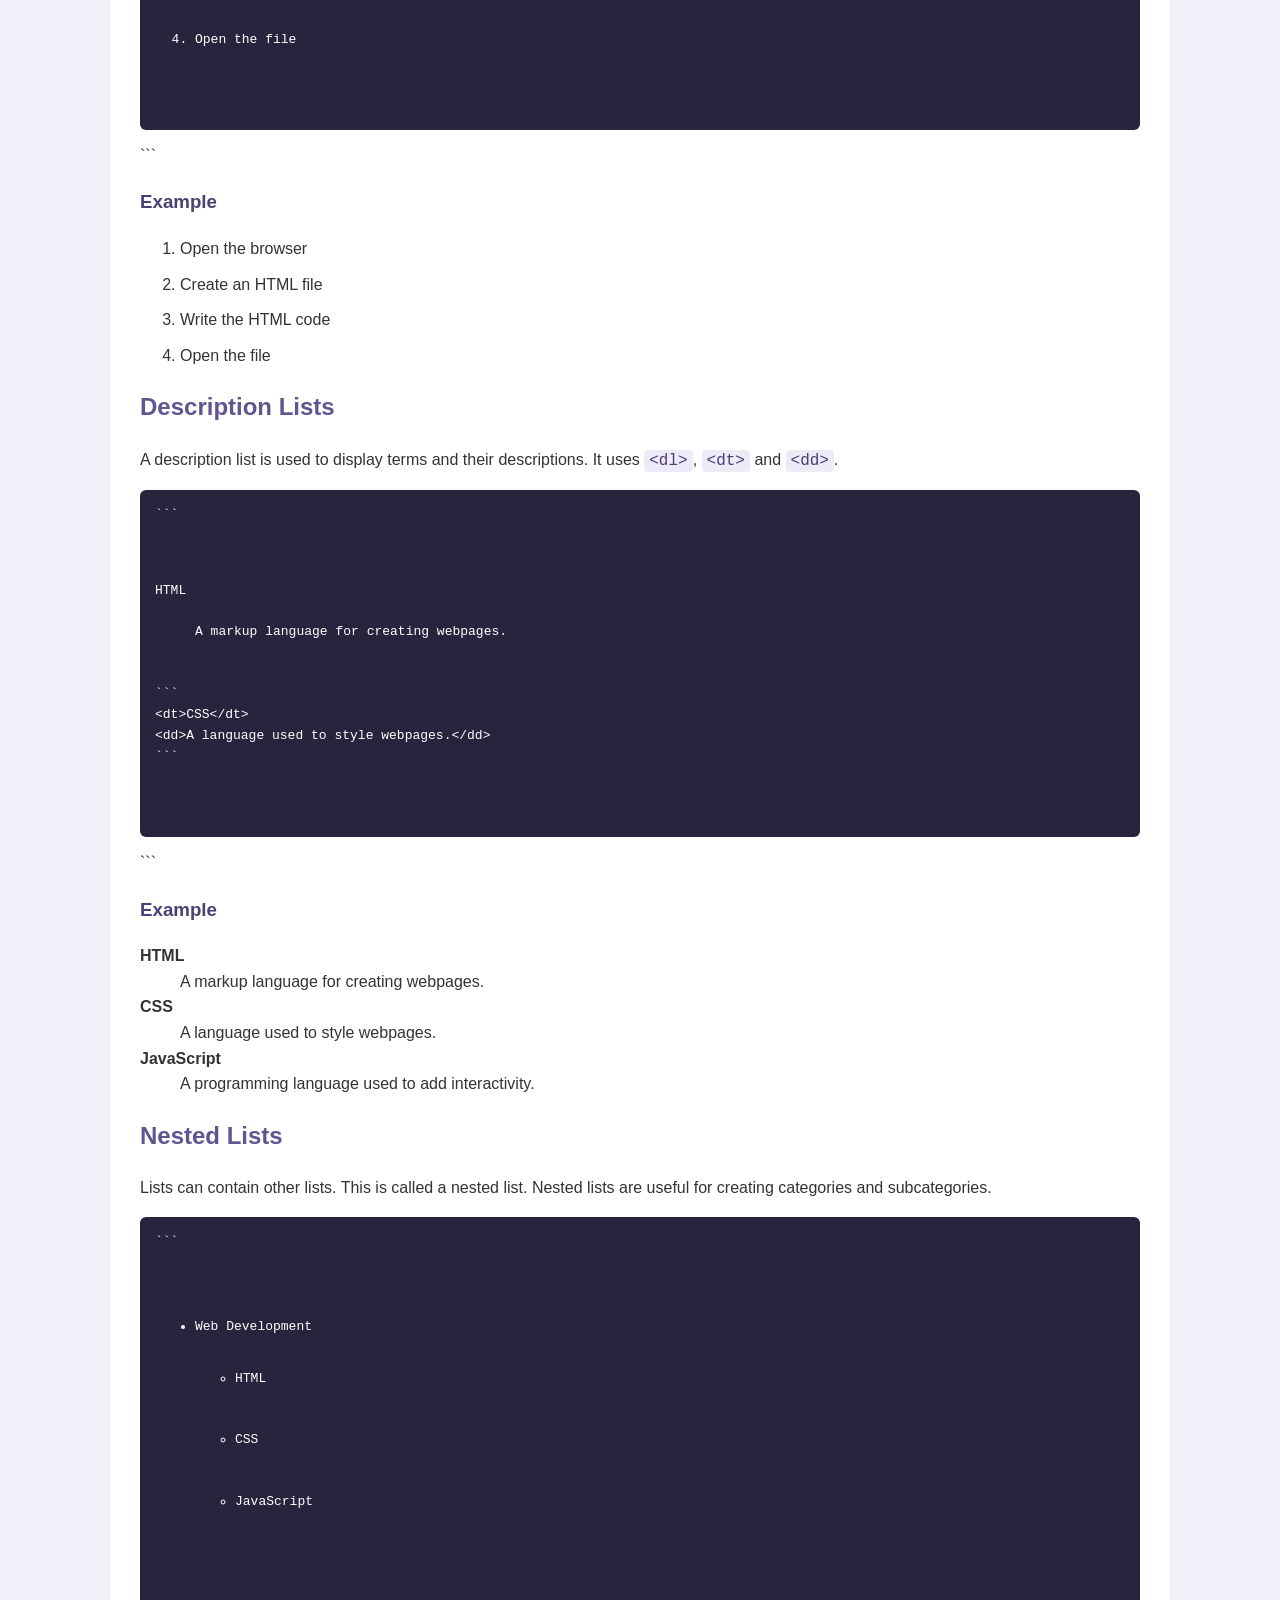
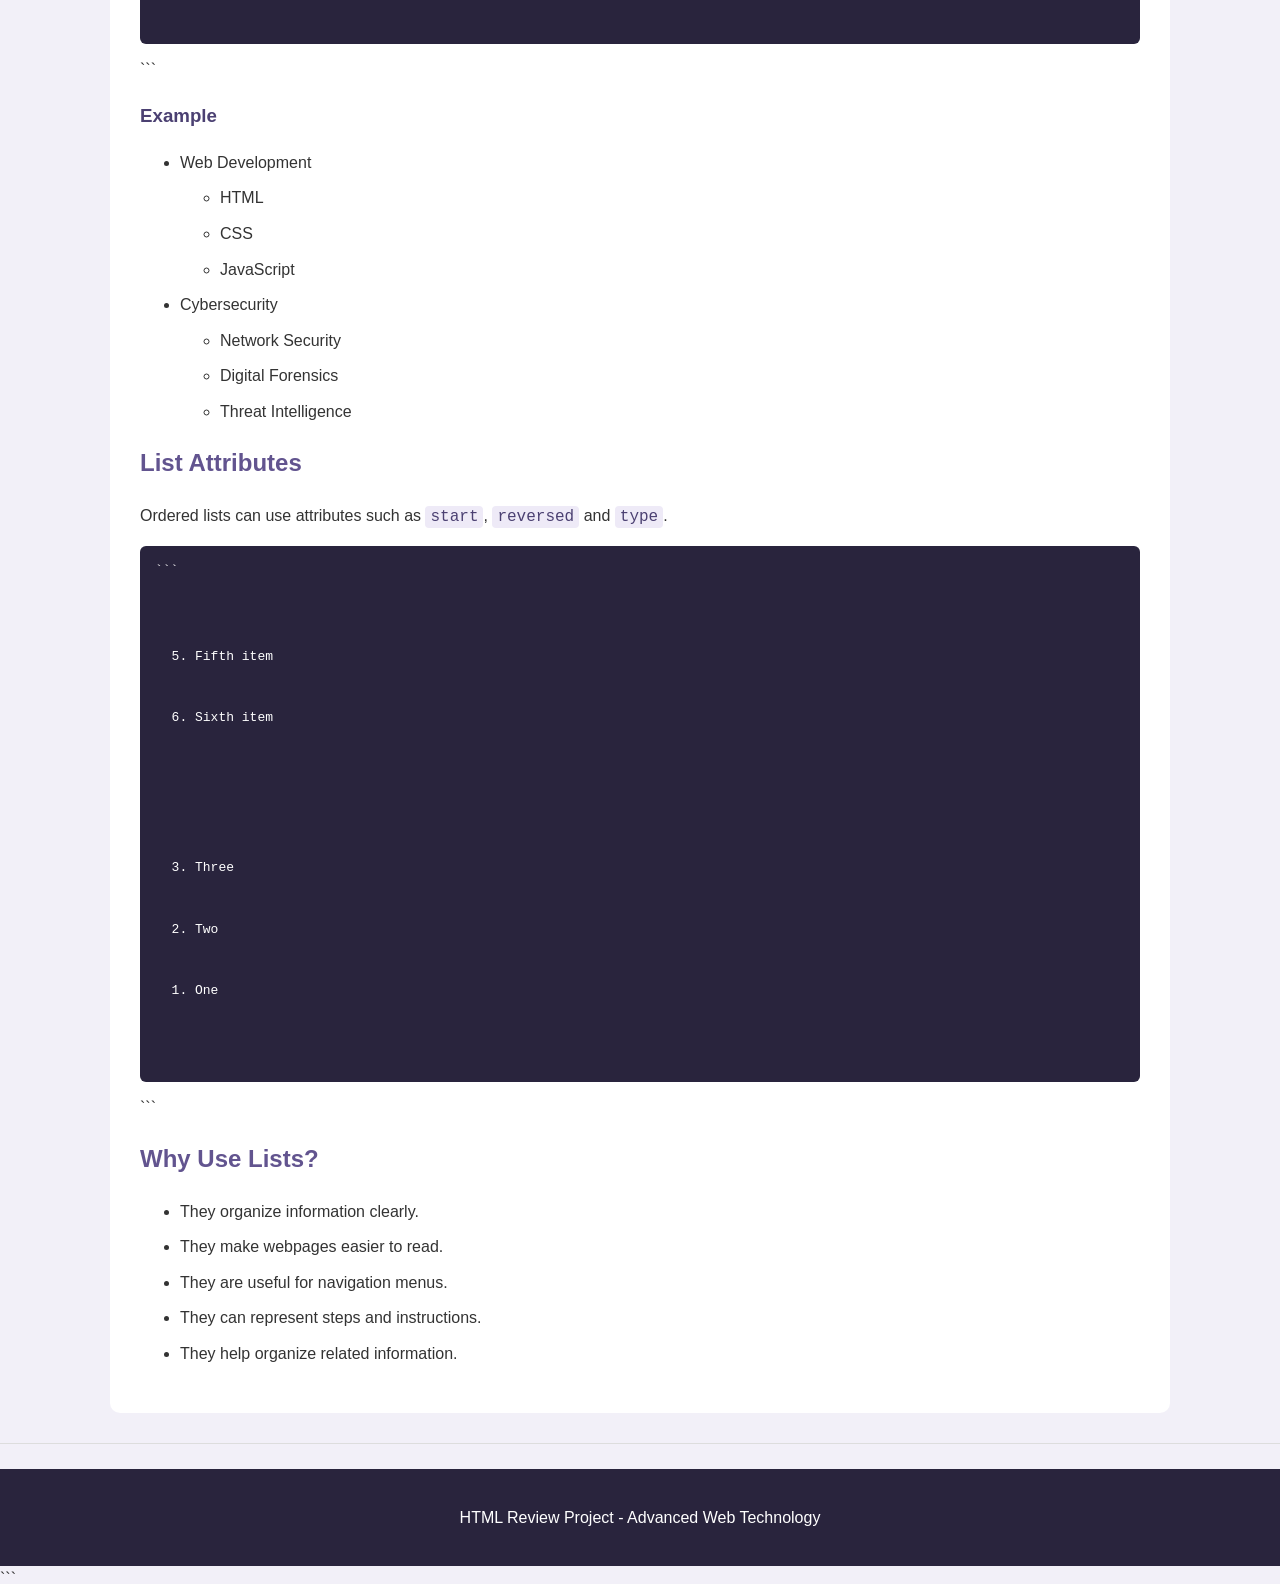
<file: lists.html>
<!DOCTYPE html>

<html lang="en">

<head>
    <meta charset="UTF-8">
    <meta name="viewport" content="width=device-width, initial-scale=1.0">

```
<title>HTML Review - Lists</title>

<link rel="stylesheet" href="style.css">
```

</head>

<body>

```
<header>
    <h1>Advanced Web Technology</h1>
    <h2>HTML Review Website</h2>
    <hr>
</header>

<nav>
    <a href="index.html" target="_blank">Home</a> |
    <a href="text.html" target="_blank">Text</a> |
    <a href="links.html" target="_blank">Links & Media</a> |
    <a href="lists.html" target="_blank">Lists</a> |
    <a href="tables.html" target="_blank">Tables</a> |
    <a href="forms.html" target="_blank">Forms</a> |
    <a href="media.html" target="_blank">Multimedia</a> |
    <a href="semantic.html" target="_blank">Semantic</a> |
    <a href="metadata.html" target="_blank">Metadata</a>
</nav>

<hr>

<main>

    <h2>HTML Lists</h2>

    <p>
        HTML lists are used to display groups of related items.
        Lists are useful for menus, instructions, features, categories
        and many other types of information.
    </p>

    <h2>Unordered Lists</h2>

    <p>
        An unordered list uses the <code>&lt;ul&gt;</code> element.
        Each item is placed inside an <code>&lt;li&gt;</code> element.
        Items are normally displayed with bullet points.
    </p>

    <pre>
```

<ul>
<li>HTML</li>
<li>CSS</li>
<li>JavaScript</li>
</ul> </pre>

```
    <h3>Example</h3>

    <ul>
        <li>HTML</li>
        <li>CSS</li>
        <li>JavaScript</li>
        <li>Python</li>
    </ul>

    <h2>Ordered Lists</h2>

    <p>
        An ordered list uses the <code>&lt;ol&gt;</code> element.
        The browser automatically numbers the list items.
    </p>

    <pre>
```

<ol>
<li>Open the browser</li>
<li>Create an HTML file</li>
<li>Write the HTML code</li>
<li>Open the file</li>
</ol> </pre>

```
    <h3>Example</h3>

    <ol>
        <li>Open the browser</li>
        <li>Create an HTML file</li>
        <li>Write the HTML code</li>
        <li>Open the file</li>
    </ol>

    <h2>Description Lists</h2>

    <p>
        A description list is used to display terms and their
        descriptions. It uses <code>&lt;dl&gt;</code>,
        <code>&lt;dt&gt;</code> and <code>&lt;dd&gt;</code>.
    </p>

    <pre>
```

<dl>
<dt>HTML</dt>
<dd>A markup language for creating webpages.</dd>

```
&lt;dt&gt;CSS&lt;/dt&gt;
&lt;dd&gt;A language used to style webpages.&lt;/dd&gt;
```

</dl> </pre>

```
    <h3>Example</h3>

    <dl>
        <dt><strong>HTML</strong></dt>
        <dd>A markup language for creating webpages.</dd>

        <dt><strong>CSS</strong></dt>
        <dd>A language used to style webpages.</dd>

        <dt><strong>JavaScript</strong></dt>
        <dd>A programming language used to add interactivity.</dd>
    </dl>

    <h2>Nested Lists</h2>

    <p>
        Lists can contain other lists. This is called a nested list.
        Nested lists are useful for creating categories and subcategories.
    </p>

    <pre>
```

<ul>
<li>Web Development
<ul>
<li>HTML</li>
<li>CSS</li>
<li>JavaScript</li>
</ul>
</li>
</ul> </pre>

```
    <h3>Example</h3>

    <ul>
        <li>Web Development
            <ul>
                <li>HTML</li>
                <li>CSS</li>
                <li>JavaScript</li>
            </ul>
        </li>
        <li>Cybersecurity
            <ul>
                <li>Network Security</li>
                <li>Digital Forensics</li>
                <li>Threat Intelligence</li>
            </ul>
        </li>
    </ul>

    <h2>List Attributes</h2>

    <p>
        Ordered lists can use attributes such as <code>start</code>,
        <code>reversed</code> and <code>type</code>.
    </p>

    <pre>
```

<ol start="5">
<li>Fifth item</li>
<li>Sixth item</li>
</ol>

<ol reversed>
<li>Three</li>
<li>Two</li>
<li>One</li>
</ol> </pre>

```
    <h2>Why Use Lists?</h2>

    <ul>
        <li>They organize information clearly.</li>
        <li>They make webpages easier to read.</li>
        <li>They are useful for navigation menus.</li>
        <li>They can represent steps and instructions.</li>
        <li>They help organize related information.</li>
    </ul>

</main>

<hr>

<footer>
    <p>HTML Review Project - Advanced Web Technology</p>
</footer>
```

</body>

</html>
</file>
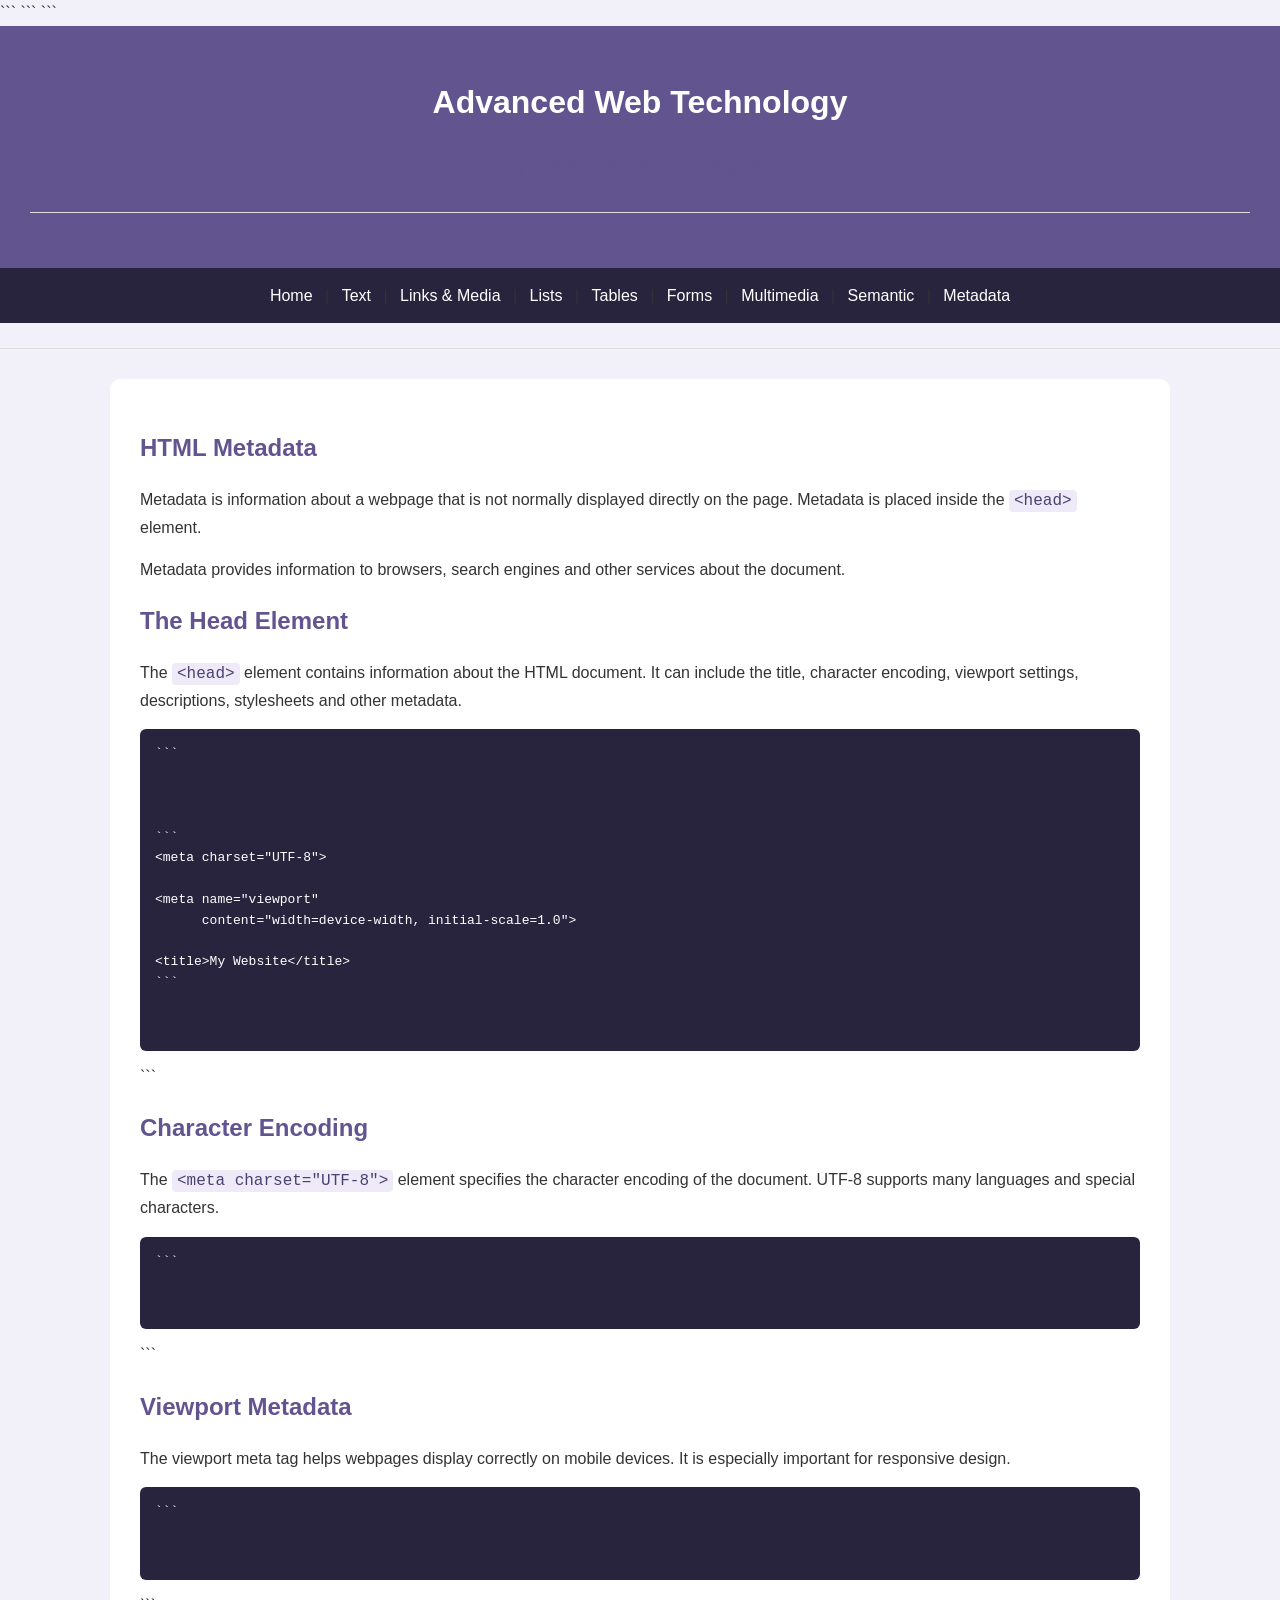
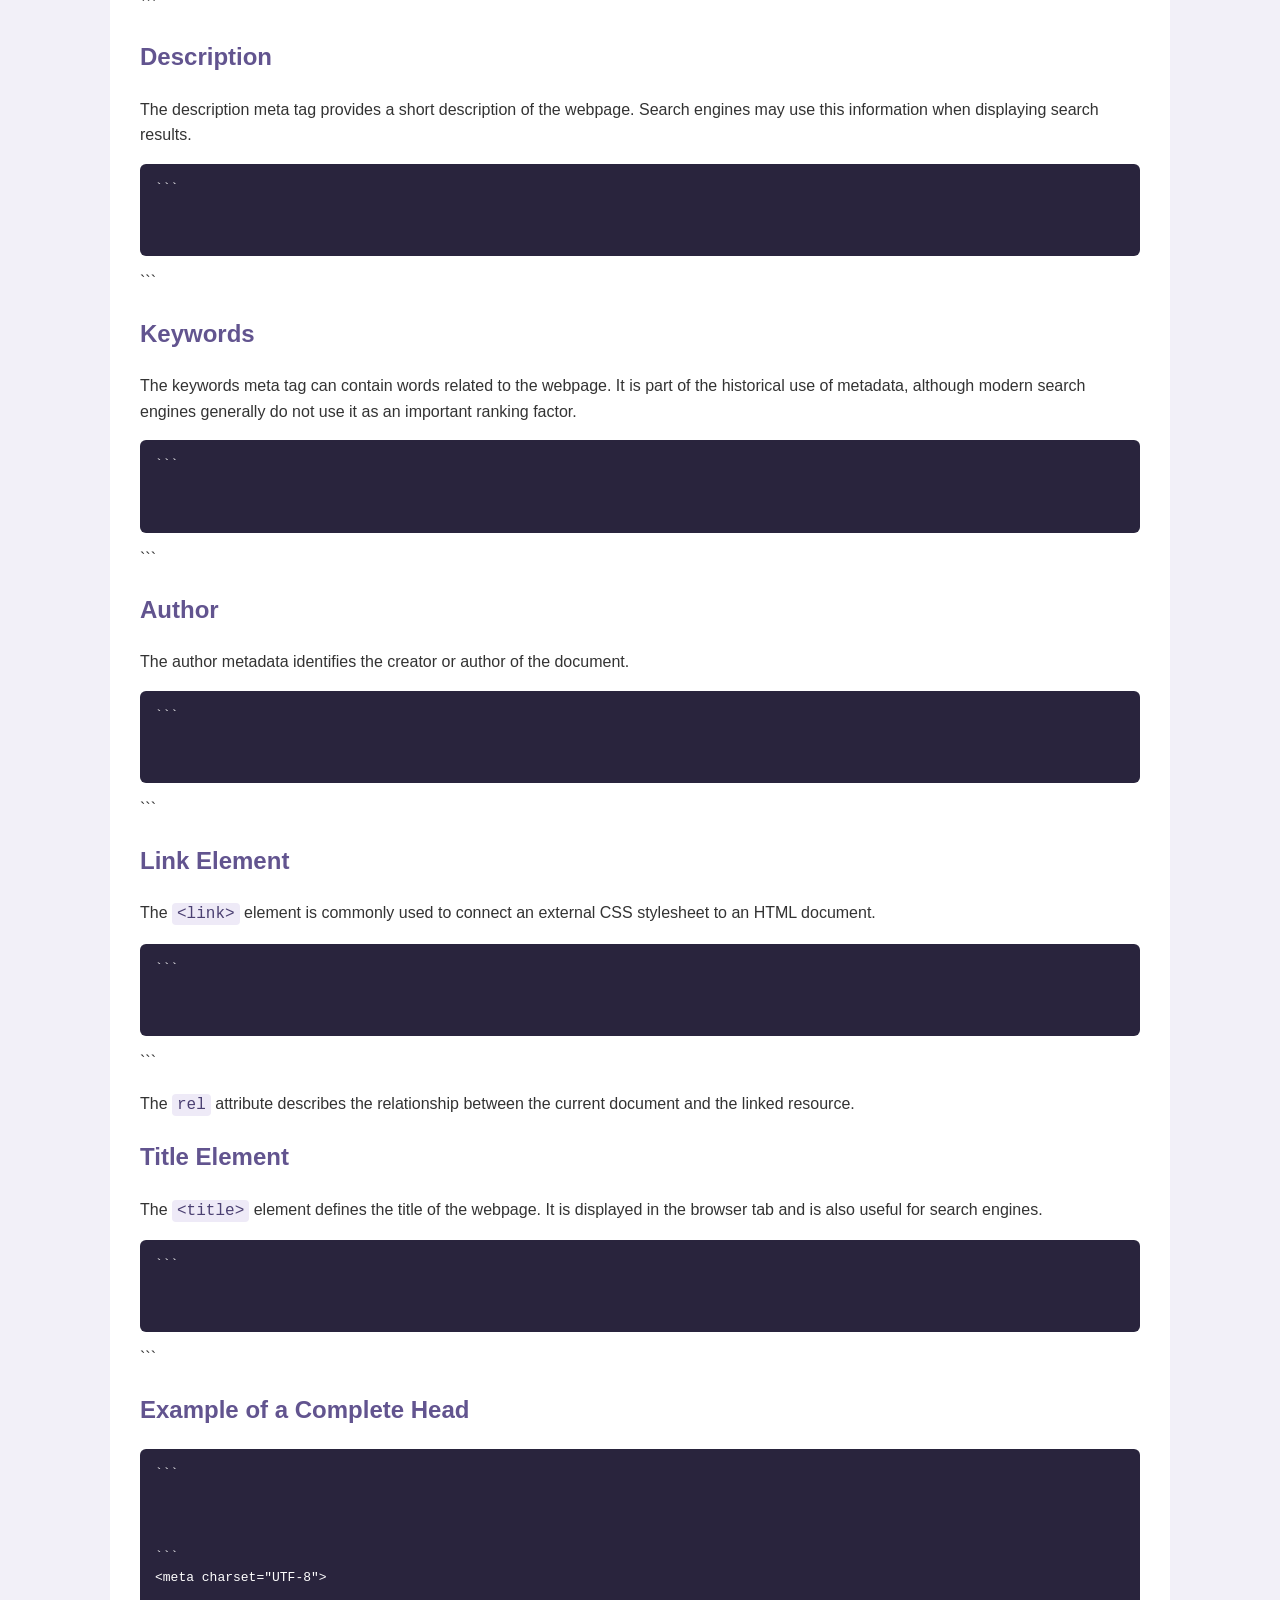
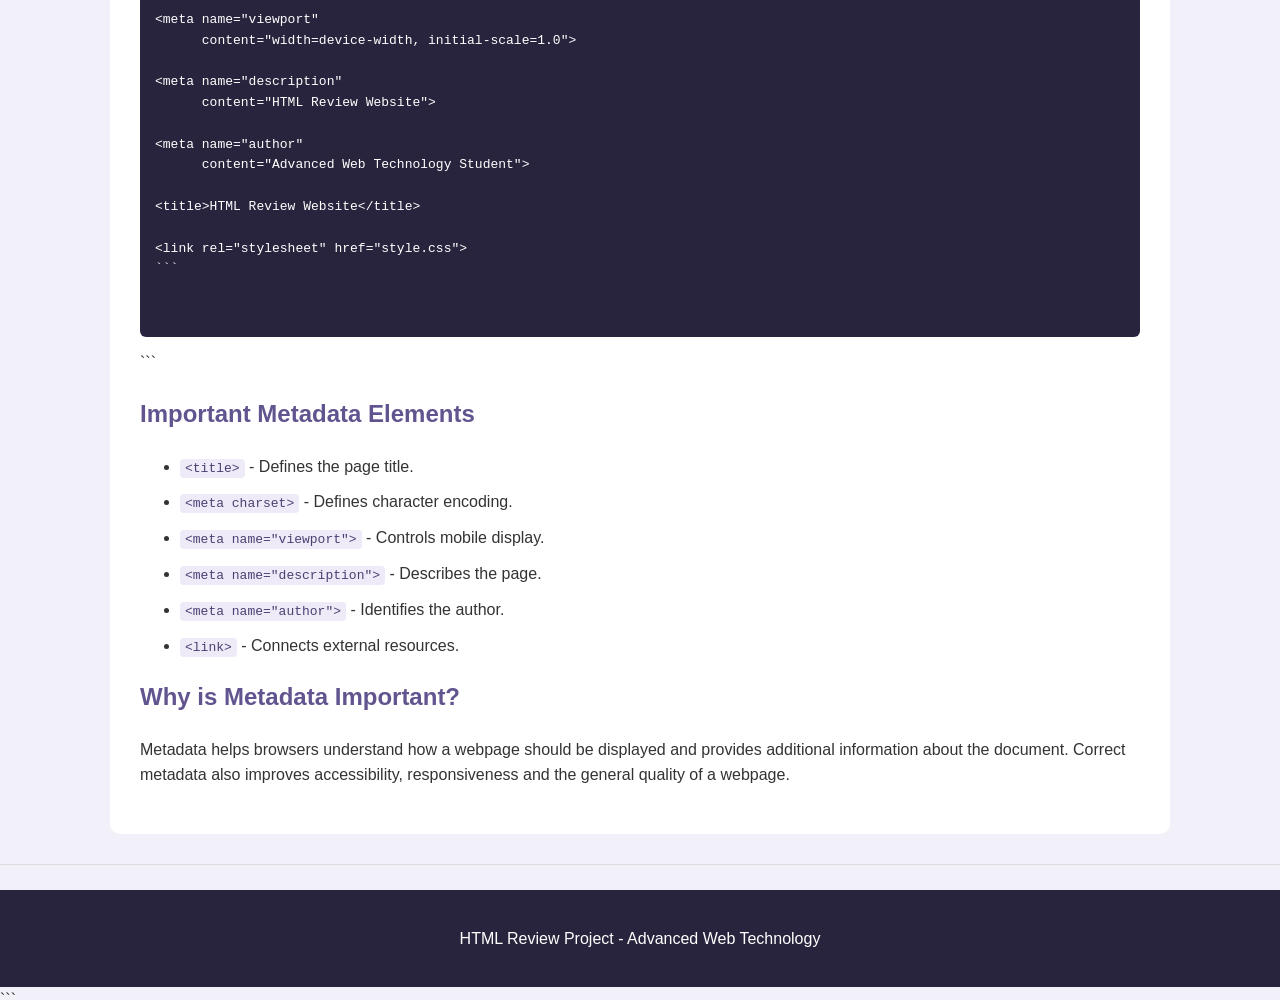
<file: metadata.html>
<!DOCTYPE html>

<html lang="en">

<head>

```
<meta charset="UTF-8">

<meta name="viewport" content="width=device-width, initial-scale=1.0">

<meta name="description"
      content="An HTML review website explaining important HTML concepts and elements.">

<meta name="keywords"
      content="HTML, web development, CSS, HTML tags, metadata">

<meta name="author"
      content="Advanced Web Technology Student">

<title>HTML Review - Metadata</title>

<link rel="stylesheet" href="style.css">
```

</head>

<body>

```
<header>
    <h1>Advanced Web Technology</h1>
    <h2>HTML Review Website</h2>
    <hr>
</header>

<nav>
    <a href="index.html" target="_blank">Home</a> |
    <a href="text.html" target="_blank">Text</a> |
    <a href="links.html" target="_blank">Links & Media</a> |
    <a href="lists.html" target="_blank">Lists</a> |
    <a href="tables.html" target="_blank">Tables</a> |
    <a href="forms.html" target="_blank">Forms</a> |
    <a href="media.html" target="_blank">Multimedia</a> |
    <a href="semantic.html" target="_blank">Semantic</a> |
    <a href="metadata.html" target="_blank">Metadata</a>
</nav>

<hr>

<main>

    <h2>HTML Metadata</h2>

    <p>
        Metadata is information about a webpage that is not normally
        displayed directly on the page. Metadata is placed inside the
        <code>&lt;head&gt;</code> element.
    </p>

    <p>
        Metadata provides information to browsers, search engines and
        other services about the document.
    </p>

    <h2>The Head Element</h2>

    <p>
        The <code>&lt;head&gt;</code> element contains information about
        the HTML document. It can include the title, character encoding,
        viewport settings, descriptions, stylesheets and other metadata.
    </p>

    <pre>
```

<head>

```
&lt;meta charset="UTF-8"&gt;

&lt;meta name="viewport"
      content="width=device-width, initial-scale=1.0"&gt;

&lt;title&gt;My Website&lt;/title&gt;
```

</head> </pre>

```
    <h2>Character Encoding</h2>

    <p>
        The <code>&lt;meta charset="UTF-8"&gt;</code> element specifies
        the character encoding of the document.
        UTF-8 supports many languages and special characters.
    </p>

    <pre>
```

<meta charset="UTF-8"> </pre>

```
    <h2>Viewport Metadata</h2>

    <p>
        The viewport meta tag helps webpages display correctly on
        mobile devices. It is especially important for responsive design.
    </p>

    <pre>
```

<meta name="viewport"
content="width=device-width, initial-scale=1.0"> </pre>

```
    <h2>Description</h2>

    <p>
        The description meta tag provides a short description of the
        webpage. Search engines may use this information when displaying
        search results.
    </p>

    <pre>
```

<meta name="description"
content="HTML Review Website"> </pre>

```
    <h2>Keywords</h2>

    <p>
        The keywords meta tag can contain words related to the webpage.
        It is part of the historical use of metadata, although modern
        search engines generally do not use it as an important ranking
        factor.
    </p>

    <pre>
```

<meta name="keywords"
content="HTML, CSS, Web Development"> </pre>

```
    <h2>Author</h2>

    <p>
        The author metadata identifies the creator or author of the
        document.
    </p>

    <pre>
```

<meta name="author"
content="Advanced Web Technology Student"> </pre>

```
    <h2>Link Element</h2>

    <p>
        The <code>&lt;link&gt;</code> element is commonly used to connect
        an external CSS stylesheet to an HTML document.
    </p>

    <pre>
```

<link rel="stylesheet" href="style.css"> </pre>

```
    <p>
        The <code>rel</code> attribute describes the relationship between
        the current document and the linked resource.
    </p>

    <h2>Title Element</h2>

    <p>
        The <code>&lt;title&gt;</code> element defines the title of the
        webpage. It is displayed in the browser tab and is also useful
        for search engines.
    </p>

    <pre>
```

<title>HTML Review - Home</title> </pre>

```
    <h2>Example of a Complete Head</h2>

    <pre>
```

<head>

```
&lt;meta charset="UTF-8"&gt;

&lt;meta name="viewport"
      content="width=device-width, initial-scale=1.0"&gt;

&lt;meta name="description"
      content="HTML Review Website"&gt;

&lt;meta name="author"
      content="Advanced Web Technology Student"&gt;

&lt;title&gt;HTML Review Website&lt;/title&gt;

&lt;link rel="stylesheet" href="style.css"&gt;
```

</head> </pre>

```
    <h2>Important Metadata Elements</h2>

    <ul>
        <li><code>&lt;title&gt;</code> - Defines the page title.</li>
        <li><code>&lt;meta charset&gt;</code> - Defines character encoding.</li>
        <li><code>&lt;meta name="viewport"&gt;</code> - Controls mobile display.</li>
        <li><code>&lt;meta name="description"&gt;</code> - Describes the page.</li>
        <li><code>&lt;meta name="author"&gt;</code> - Identifies the author.</li>
        <li><code>&lt;link&gt;</code> - Connects external resources.</li>
    </ul>

    <h2>Why is Metadata Important?</h2>

    <p>
        Metadata helps browsers understand how a webpage should be
        displayed and provides additional information about the document.
        Correct metadata also improves accessibility, responsiveness
        and the general quality of a webpage.
    </p>

</main>

<hr>

<footer>
    <p>HTML Review Project - Advanced Web Technology</p>
</footer>
```

</body>

</html>
</file>
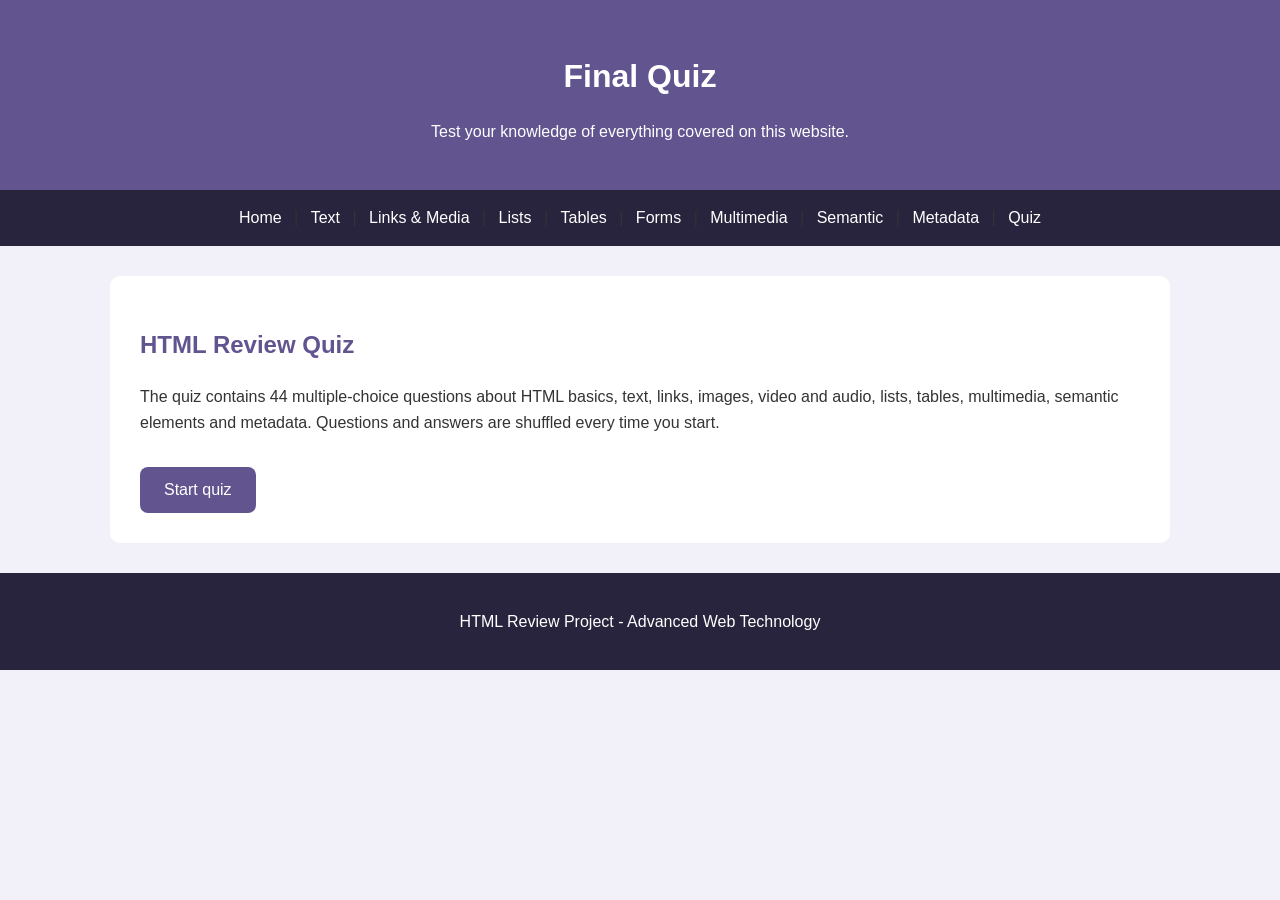
<file: quiz.html>
<!DOCTYPE html>
<html lang="en">

<head>
    <meta charset="UTF-8">
    <meta name="viewport" content="width=device-width, initial-scale=1.0">
    <meta name="description" content="Final quiz for the HTML Review Website">

    <title>HTML Review - Quiz</title>

    <link rel="stylesheet" href="style.css">

    <style>
        .quiz-top { display: flex; justify-content: space-between; align-items: center; font-size: 14px; color: #4b4072; }
        .bar { height: 8px; background: #eeeaf7; border-radius: 4px; margin: 8px 0 20px; overflow: hidden; }
        .bar div { height: 100%; width: 0; background: #62548f; transition: width .3s; }
        .topic { display: inline-block; font-size: 12px; background: #eeeaf7; color: #4b4072; padding: 2px 10px; border-radius: 12px; }
        .question { font-size: 18px; font-weight: bold; margin: 12px 0 16px; }
        .option { display: block; width: 100%; text-align: left; font: inherit; padding: 12px 14px; margin: 8px 0; background: #fff; color: #333; border: 2px solid #d9d3ee; border-radius: 8px; cursor: pointer; }
        .option:hover:not(:disabled) { border-color: #62548f; background: #f7f5fc; }
        .option:disabled { cursor: default; }
        .option.correct { border-color: #2e8b57; background: #e8f6ee; }
        .option.wrong { border-color: #c0392b; background: #fdecea; }
        .explain { margin-top: 14px; padding: 12px 14px; background: #f2f0f8; border-left: 4px solid #62548f; border-radius: 4px; }
        .btn { font: inherit; background: #62548f; color: #fff; border: 0; padding: 10px 24px; border-radius: 8px; cursor: pointer; margin-top: 16px; }
        .btn:hover { background: #4b4072; }
        .score { font-size: 42px; font-weight: bold; color: #62548f; margin: 6px 0; }
        .topic-row { display: flex; justify-content: space-between; padding: 6px 0; border-bottom: 1px solid #eee; }
        .hidden { display: none; }
    </style>
</head>

<body>

    <header>
        <h1>Final Quiz</h1>
        <p>Test your knowledge of everything covered on this website.</p>
    </header>

    <nav>
        <a href="index.html">Home</a> |
        <a href="text.html">Text</a> |
        <a href="links.html">Links & Media</a> |
        <a href="lists.html">Lists</a> |
        <a href="tables.html">Tables</a> |
        <a href="forms.html">Forms</a> |
        <a href="media.html">Multimedia</a> |
        <a href="semantic.html">Semantic</a> |
        <a href="metadata.html">Metadata</a> |
        <a href="quiz.html">Quiz</a>
    </nav>

    <main>

        <div id="start">
            <h2>HTML Review Quiz</h2>
            <p>
                The quiz contains 44 multiple-choice questions about HTML basics,
                text, links, images, video and audio, lists, tables, multimedia,
                semantic elements and metadata. Questions and answers are shuffled
                every time you start.
            </p>
            <button class="btn" id="startBtn">Start quiz</button>
        </div>

        <div id="game" class="hidden">
            <div class="quiz-top">
                <span id="counter"></span>
                <span id="live"></span>
            </div>
            <div class="bar"><div id="progress"></div></div>
            <span class="topic" id="topic"></span>
            <p class="question" id="question"></p>
            <div id="options"></div>
            <div class="explain hidden" id="explain"></div>
            <button class="btn hidden" id="nextBtn">Next</button>
        </div>

        <div id="result" class="hidden">
            <h2>Your result</h2>
            <div class="score" id="scoreText"></div>
            <p id="verdict"></p>
            <h3>By topic</h3>
            <div id="topics"></div>
            <button class="btn" id="restartBtn">Try again</button>
        </div>

    </main>

    <footer>
        <p>HTML Review Project - Advanced Web Technology</p>
    </footer>

    <script>
    // Text in `backticks` is shown as inline code.
    var Q = [
      // Home
      ["Home", "What does HTML stand for?", ["HyperText Markup Language", "High Tech Modern Language", "HyperText Machine Language", "Home Tool Markup Language"], 0, "HTML stands for HyperText Markup Language."],
      ["Home", "Which statement about HTML is correct?", ["It is a markup language, not a programming language", "It is a programming language used for databases", "It is a styling language", "It is an operating system"], 0, "HTML is a markup language that tells the browser how the parts of a page are organized."],
      ["Home", "Where are attributes written?", ["Inside the opening tag", "Inside the closing tag", "Between the opening and closing tags as content", "Only in the `<head>`"], 0, "Attributes give extra information about an element and are written in the opening tag."],
      ["Home", "Which three elements form the basic structure of an HTML document?", ["`<html>`, `<head>`, `<body>`", "`<header>`, `<main>`, `<footer>`", "`<title>`, `<meta>`, `<link>`", "`<div>`, `<span>`, `<p>`"], 0, "Every document normally has `<html>`, `<head>` and `<body>`."],
      ["Home", "Which technology controls the appearance of a webpage?", ["CSS", "HTML", "HTTP", "SQL"], 0, "HTML gives structure, CSS controls appearance, and JavaScript adds interactivity."],

      // Text
      ["Text", "Which heading is the most important?", ["`<h1>`", "`<h3>`", "`<h6>`", "`<head>`"], 0, "There are six levels, from `<h1>` (most important) to `<h6>` (smallest)."],
      ["Text", "What is the difference between `<b>` and `<strong>`?", ["`<strong>` also means the text has strong importance", "`<b>` is for important text, `<strong>` is only visual", "There is no difference at all", "`<strong>` makes text smaller"], 0, "Both look bold, but `<strong>` carries the meaning of importance."],
      ["Text", "Which tag is used to emphasize text (usually shown in italics)?", ["`<em>`", "`<ins>`", "`<mark>`", "`<small>`"], 0, "`<em>` emphasizes text; `<i>` is only italic style."],
      ["Text", "Which tag highlights part of the text?", ["`<mark>`", "`<hl>`", "`<u>`", "`<sup>`"], 0, "`<mark>` highlights text, like a marker pen."],
      ["Text", "Which pair represents deleted and inserted text?", ["`<del>` and `<ins>`", "`<rm>` and `<add>`", "`<sub>` and `<sup>`", "`<b>` and `<i>`"], 0, "In the example, the old price used `<del>` and the new price `<ins>`."],
      ["Text", "How do you write H<sub>2</sub>O correctly in HTML?", ["`H<sub>2</sub>O`", "`H<sup>2</sup>O`", "`H<small>2</small>O`", "`H<mark>2</mark>O`"], 0, "`<sub>` creates subscript and `<sup>` creates superscript (as in x²)."],
      ["Text", "What does `<br>` do?", ["Creates a line break without starting a new paragraph", "Creates a horizontal line", "Makes text bold", "Starts a new section"], 0, "`<br>` is a line break; `<hr>` is the horizontal line."],
      ["Text", "Which tag is used for a longer quotation?", ["`<blockquote>`", "`<q>`", "`<cite>`", "`<quote>`"], 0, "`<q>` is for short quotations, `<blockquote>` for longer ones."],

      // Links
      ["Links", "Which element creates a hyperlink?", ["`<a>`", "`<link>`", "`<href>`", "`<url>`"], 0, "The anchor element `<a>` creates hyperlinks."],
      ["Links", "Which attribute specifies the destination of a link?", ["`href`", "`src`", "`target`", "`alt`"], 0, "`href` is the most important attribute of `<a>`."],
      ["Links", "What does `target=\"_blank\"` do?", ["Opens the link in a new tab", "Opens the link in the same tab", "Downloads the file", "Blocks the link"], 0, "The value `_blank` opens the linked document in a new browser tab."],
      ["Links", "Which scheme opens the user's email application?", ["`mailto:`", "`email:`", "`tel:`", "`send:`"], 0, "Example: `<a href=\"mailto:student@example.com\">`."],
      ["Links", "What is true about the `<img>` element?", ["It is a void element and has no closing tag", "It requires `</img>`", "It can only be used inside `<a>`", "It plays sound"], 0, "`<img>` is self-closing (void)."],
      ["Links", "What is the `alt` attribute used for?", ["Alternative text for accessibility or when the image does not load", "Setting the image width", "Linking to another page", "Setting the image file path"], 0, "`alt` is shown when the image cannot be loaded and is read by screen readers."],
      ["Links", "How do you make a clickable image?", ["Place `<img>` inside `<a>`", "Add `click` to `<img>`", "Use `<img href>` only", "Place `<a>` inside `<head>`"], 0, "When the image is inside an `<a>` element, clicking it follows the link."],
      ["Links", "Which attribute adds play, pause and volume buttons to a video?", ["`controls`", "`poster`", "`loop`", "`preload`"], 0, "`controls` displays playback controls."],
      ["Links", "What does `loop` do on video or audio?", ["Repeats the media after it finishes", "Starts it automatically", "Mutes it", "Shows a preview image"], 0, "`autoplay` starts, `muted` removes sound, `loop` repeats."],
      ["Links", "What is the `poster` attribute for?", ["An image shown before the video starts", "The video title", "The video speed", "Subtitles"], 0, "`poster` specifies an image displayed before the video starts playing."],
      ["Links", "Why use several `<source>` elements inside `<audio>`?", ["So the browser can choose a format it supports", "To play several sounds at once", "To make the audio louder", "To add subtitles"], 0, "For example, both an mp3 and an ogg file can be offered."],

      // Lists
      ["Lists", "Which element creates an unordered (bulleted) list?", ["`<ul>`", "`<ol>`", "`<dl>`", "`<li>`"], 0, "`<ul>` is unordered; each item goes inside `<li>`."],
      ["Lists", "Which element creates a numbered list?", ["`<ol>`", "`<ul>`", "`<nl>`", "`<dt>`"], 0, "The browser numbers `<ol>` items automatically."],
      ["Lists", "In a description list, which element holds the term?", ["`<dt>`", "`<dd>`", "`<dl>`", "`<li>`"], 0, "`<dl>` is the list, `<dt>` the term, `<dd>` the description."],
      ["Lists", "How is a nested list created?", ["By placing a list inside an `<li>` of another list", "By using `<nest>`", "By using two `<ul>` tags in a row", "By adding `nested` to `<ul>`"], 0, "In the example, HTML, CSS and JavaScript are inside the \"Web Development\" item."],
      ["Lists", "What does `<ol start=\"5\">` do?", ["Starts numbering from 5", "Creates 5 items", "Starts after 5 seconds", "Reverses the list"], 0, "`start` sets the first number; `reversed` counts backward."],

      // Tables
      ["Tables", "Which element creates a table row?", ["`<tr>`", "`<td>`", "`<th>`", "`<row>`"], 0, "`<tr>` is a row, `<td>` is data and `<th>` is a header cell."],
      ["Tables", "What is `<th>` used for?", ["A header cell", "A table row", "A table footer", "The table caption"], 0, "`<th>` defines a header cell."],
      ["Tables", "What does `colspan=\"2\"` do?", ["Makes a cell span two columns", "Makes a cell span two rows", "Creates two tables", "Adds a border"], 0, "`colspan` spans columns; `rowspan` spans rows."],
      ["Tables", "Which three elements divide a larger table logically?", ["`<thead>`, `<tbody>`, `<tfoot>`", "`<head>`, `<body>`, `<foot>`", "`<top>`, `<middle>`, `<bottom>`", "`<th>`, `<tr>`, `<td>`"], 0, "Head, body and footer sections."],
      ["Tables", "Which element gives a table a title?", ["`<caption>`", "`<title>`", "`<header>`", "`<legend>`"], 0, "`<caption>` provides a title or description for the table."],

      // Multimedia
      ["Multimedia", "Which element embeds another webpage inside the current page?", ["`<iframe>`", "`<embed-page>`", "`<frame-set>`", "`<link>`"], 0, "`<iframe>` embeds another webpage or online content."],

      // Semantic
      ["Semantic", "What is the main benefit of semantic HTML?", ["Elements describe their meaning, improving accessibility, SEO and readability", "Pages load instantly", "No CSS is needed", "Pages are encrypted"], 0, "Semantic elements help developers, browsers and assistive technologies."],
      ["Semantic", "How many `<main>` elements should a page normally have?", ["One", "Two", "As many as sections", "None"], 0, "`<main>` holds the main content, normally once per page."],
      ["Semantic", "Which element contains navigation links?", ["`<nav>`", "`<menu-bar>`", "`<links>`", "`<aside>`"], 0, "`<nav>` represents a section with navigation links."],

      // Metadata
      ["Metadata", "Where is metadata placed?", ["Inside `<head>`", "Inside `<main>`", "Inside `<footer>`", "Inside `<nav>`"], 0, "Metadata is information about the page and goes in `<head>`."],
      ["Metadata", "What does `<meta charset=\"UTF-8\">` specify?", ["The character encoding of the document", "The page language only", "The author", "The page title"], 0, "UTF-8 supports many languages and special characters."],
      ["Metadata", "Why is the viewport meta tag important?", ["It helps pages display correctly on mobile devices", "It adds keywords for search", "It sets the font", "It connects a stylesheet"], 0, "It is especially important for responsive design."],
      ["Metadata", "What does `<link rel=\"stylesheet\" href=\"style.css\">` do?", ["Connects an external CSS file", "Creates a hyperlink", "Defines the title", "Adds a script"], 0, "`rel` describes the relationship between the document and the linked resource."],
      ["Metadata", "Where is the `<title>` text displayed?", ["In the browser tab", "In the page footer", "Above every heading", "Nowhere"], 0, "It is shown in the browser tab and is useful for search engines."],
      ["Metadata", "What is said about the keywords meta tag?", ["Modern search engines generally do not use it as an important ranking factor", "It is required for every page", "It displays words on the page", "It controls mobile display"], 0, "It is mostly of historical interest."]
    ];

    var order, idx, score, answered, byTopic;
    var $ = function (id) { return document.getElementById(id); };

    function fmt(s) {
      return s.replace(/&/g, "&amp;").replace(/</g, "&lt;").replace(/>/g, "&gt;")
              .replace(/`([^`]+)`/g, "<code>$1</code>");
    }
    function shuffle(a) {
      for (var i = a.length - 1; i > 0; i--) {
        var j = Math.floor(Math.random() * (i + 1));
        var t = a[i]; a[i] = a[j]; a[j] = t;
      }
      return a;
    }
    function show(id) {
      ["start", "game", "result"].forEach(function (x) { $(x).classList.toggle("hidden", x !== id); });
    }

    function start() {
      order = shuffle(Q.map(function (_, i) { return i; }));
      idx = 0; score = 0; byTopic = {};
      show("game");
      render();
    }

    function render() {
      var q = Q[order[idx]];
      answered = false;
      $("counter").textContent = "Question " + (idx + 1) + " of " + Q.length;
      $("live").textContent = "Score: " + score;
      $("progress").style.width = (idx / Q.length * 100) + "%";
      $("topic").textContent = q[0];
      $("question").innerHTML = fmt(q[1]);
      $("explain").classList.add("hidden");
      $("nextBtn").classList.add("hidden");
      $("nextBtn").textContent = idx === Q.length - 1 ? "Show result" : "Next";

      var box = $("options");
      box.innerHTML = "";
      shuffle(q[2].map(function (t, i) { return { t: t, ok: i === q[3] }; })).forEach(function (o) {
        var b = document.createElement("button");
        b.className = "option";
        b.innerHTML = fmt(o.t);
        b.dataset.ok = o.ok ? "1" : "0";
        b.onclick = function () { choose(b, q); };
        box.appendChild(b);
      });
    }

    function choose(btn, q) {
      if (answered) return;
      answered = true;
      var ok = btn.dataset.ok === "1";
      if (ok) score++;
      var t = byTopic[q[0]] || (byTopic[q[0]] = { right: 0, total: 0 });
      t.total++; if (ok) t.right++;

      Array.prototype.forEach.call($("options").children, function (b) {
        b.disabled = true;
        if (b.dataset.ok === "1") b.classList.add("correct");
      });
      if (!ok) btn.classList.add("wrong");

      $("explain").innerHTML = "<strong>" + (ok ? "Correct!" : "Not quite.") + "</strong> " + fmt(q[4]);
      $("explain").classList.remove("hidden");
      $("nextBtn").classList.remove("hidden");
      $("live").textContent = "Score: " + score;
    }

    function next() {
      idx++;
      if (idx < Q.length) render(); else finish();
    }

    function finish() {
      show("result");
      var pct = Math.round(score / Q.length * 100);
      $("scoreText").textContent = score + " / " + Q.length + " (" + pct + "%)";
      $("verdict").textContent =
        pct >= 90 ? "Excellent! You know this material very well." :
        pct >= 70 ? "Good job! Review the topics below that are not at 100%." :
        pct >= 50 ? "Not bad, but it is worth re-reading some pages." :
                    "Go back through the pages and try again.";
      var html = "";
      Object.keys(byTopic).forEach(function (k) {
        html += '<div class="topic-row"><span>' + k + '</span><span>' + byTopic[k].right + " / " + byTopic[k].total + "</span></div>";
      });
      $("topics").innerHTML = html;
    }

    $("startBtn").onclick = start;
    $("nextBtn").onclick = next;
    $("restartBtn").onclick = start;
    </script>

</body>

</html>
</file>
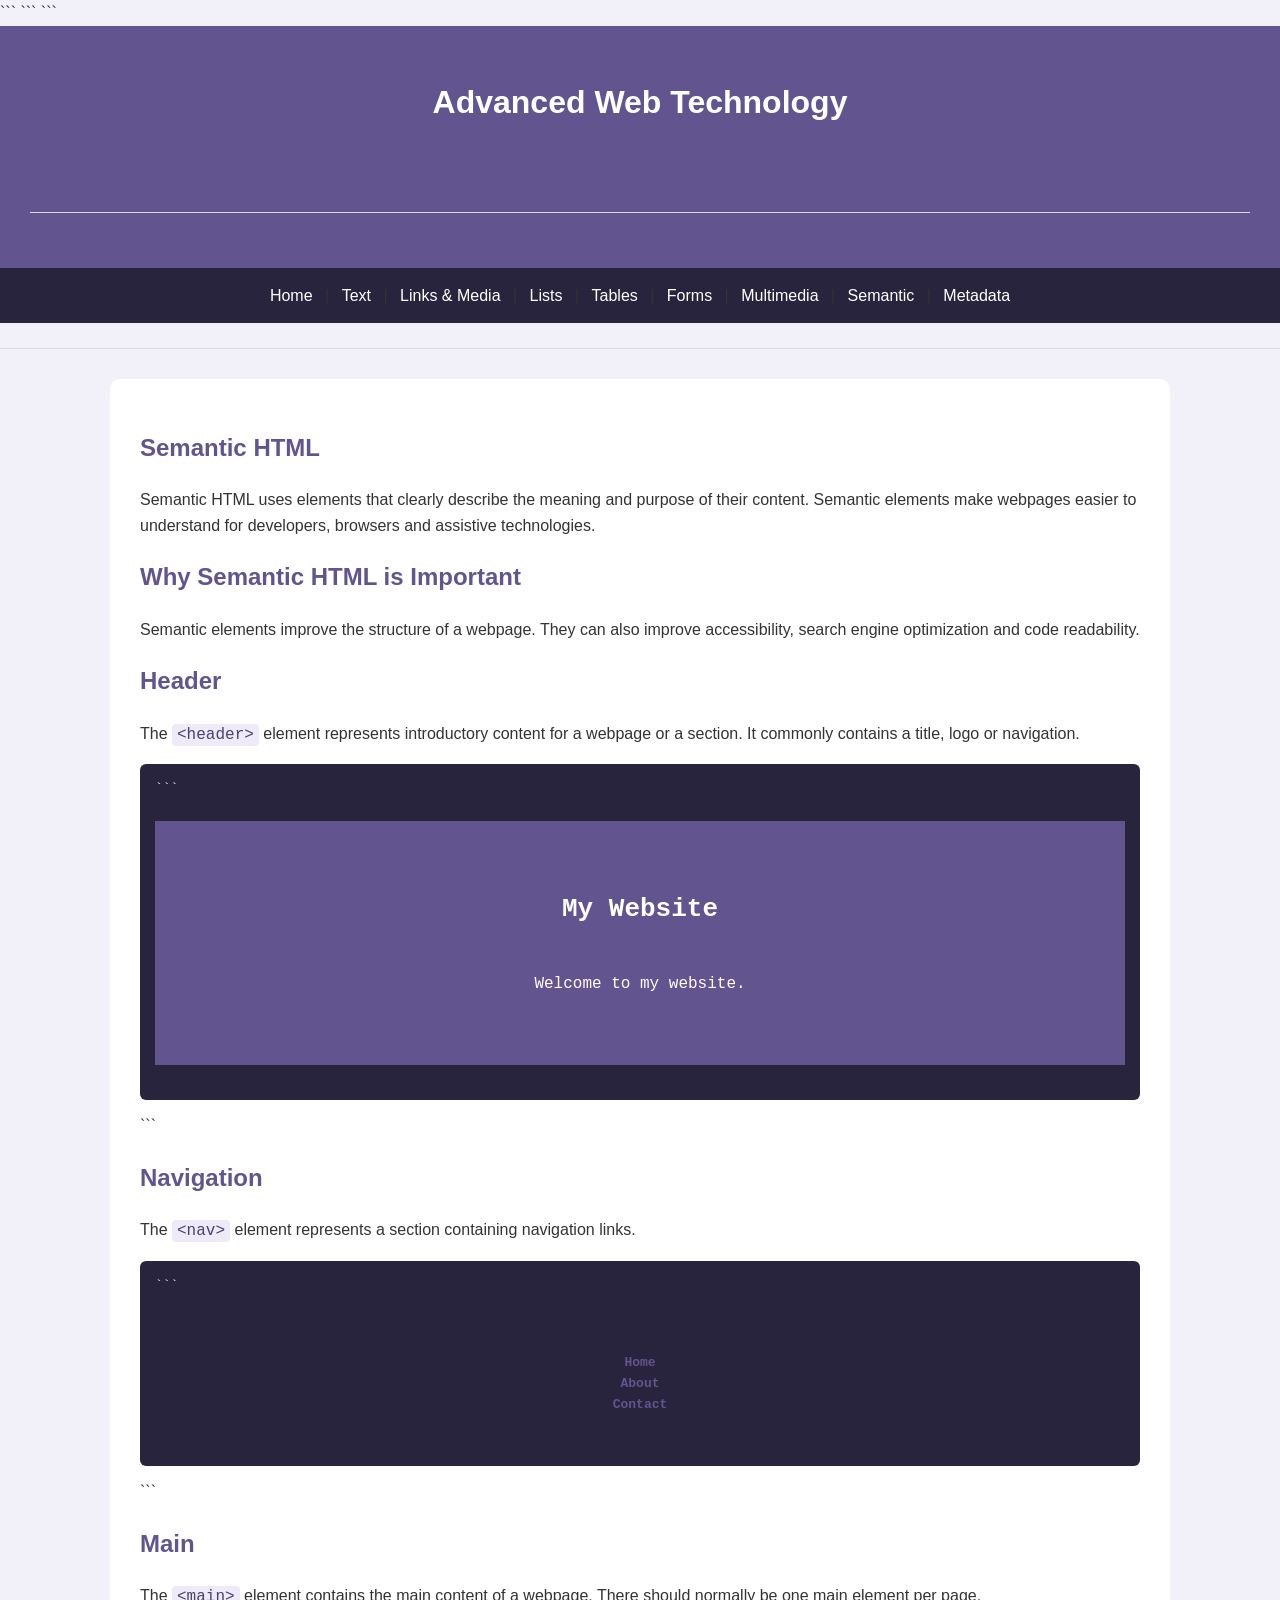
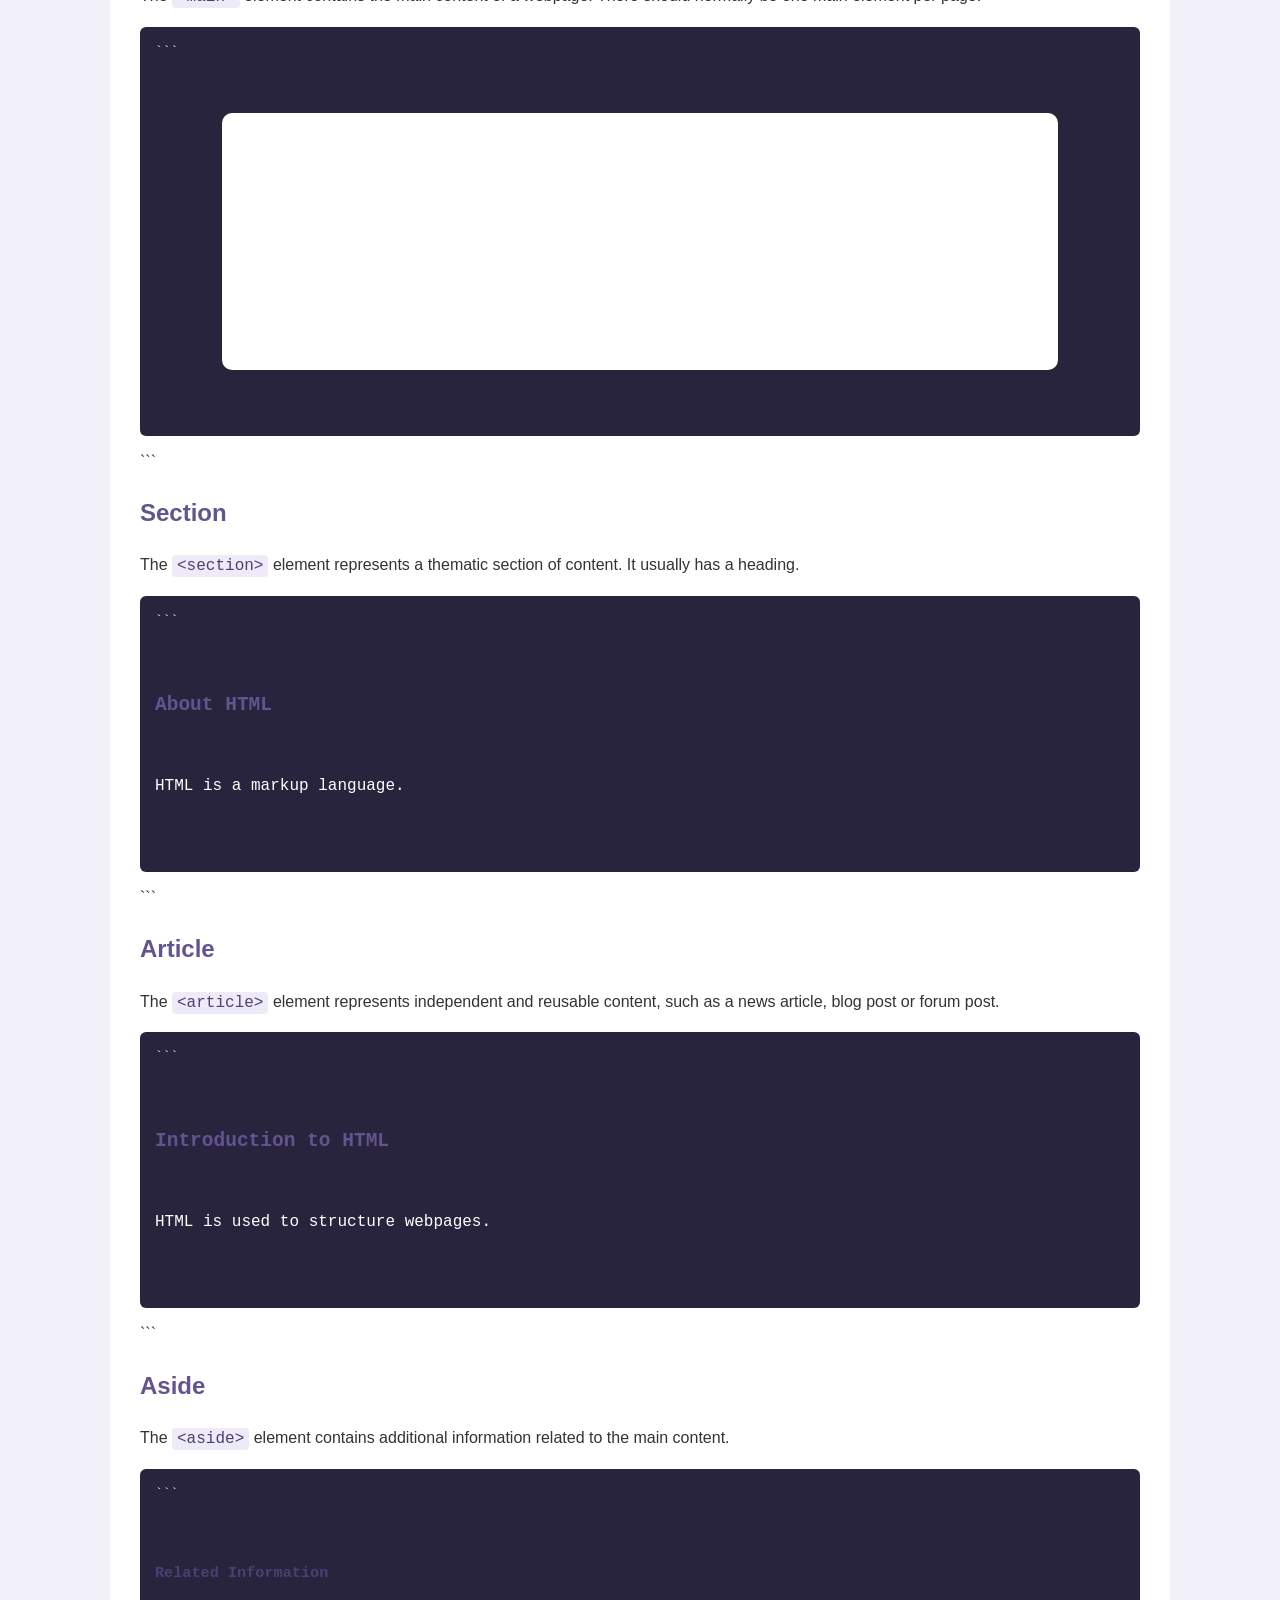
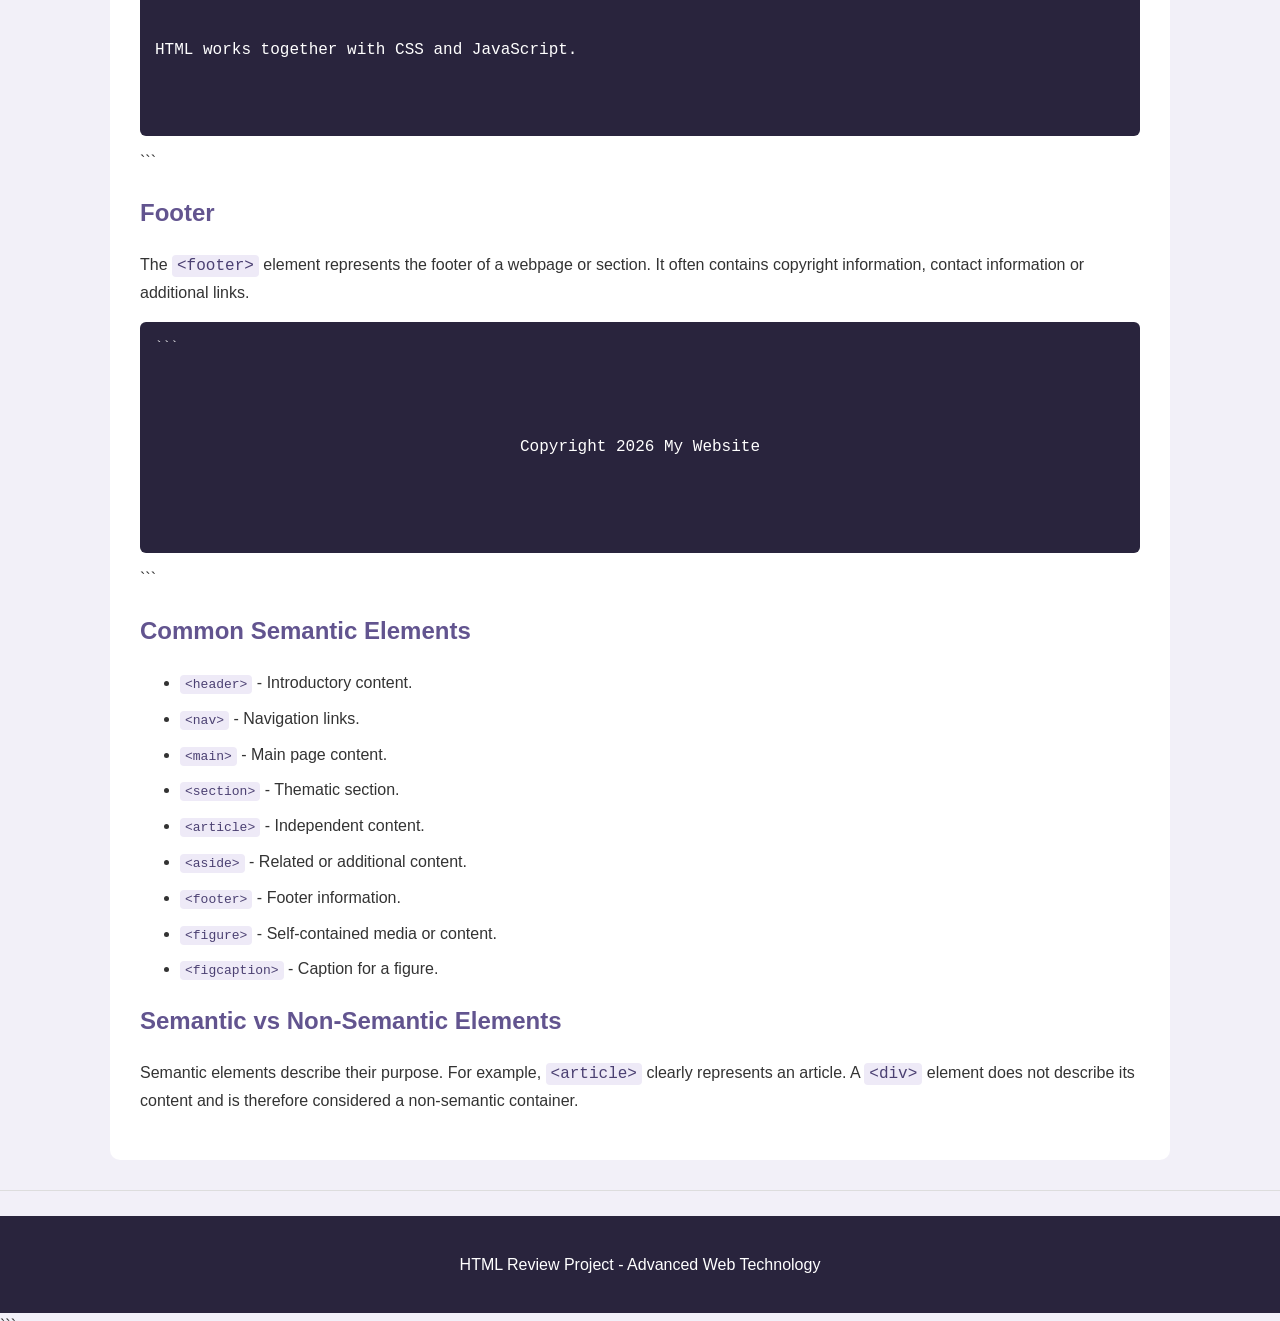
<file: semantic.html>
<!DOCTYPE html>

<html lang="en">

<head>
    <meta charset="UTF-8">
    <meta name="viewport" content="width=device-width, initial-scale=1.0">

```
<title>HTML Review - Semantic HTML</title>

<link rel="stylesheet" href="style.css">
```

</head>

<body>

```
<header>
    <h1>Advanced Web Technology</h1>
    <h2>HTML Review Website</h2>
    <hr>
</header>

<nav>
    <a href="index.html" target="_blank">Home</a> |
    <a href="text.html" target="_blank">Text</a> |
    <a href="links.html" target="_blank">Links & Media</a> |
    <a href="lists.html" target="_blank">Lists</a> |
    <a href="tables.html" target="_blank">Tables</a> |
    <a href="forms.html" target="_blank">Forms</a> |
    <a href="media.html" target="_blank">Multimedia</a> |
    <a href="semantic.html" target="_blank">Semantic</a> |
    <a href="metadata.html" target="_blank">Metadata</a>
</nav>

<hr>

<main>

    <h2>Semantic HTML</h2>

    <p>
        Semantic HTML uses elements that clearly describe the meaning
        and purpose of their content. Semantic elements make webpages
        easier to understand for developers, browsers and assistive
        technologies.
    </p>

    <h2>Why Semantic HTML is Important</h2>

    <p>
        Semantic elements improve the structure of a webpage.
        They can also improve accessibility, search engine optimization
        and code readability.
    </p>

    <h2>Header</h2>

    <p>
        The <code>&lt;header&gt;</code> element represents introductory
        content for a webpage or a section. It commonly contains a
        title, logo or navigation.
    </p>

    <pre>
```

<header>
<h1>My Website</h1>
<p>Welcome to my website.</p>
</header> </pre>

```
    <h2>Navigation</h2>

    <p>
        The <code>&lt;nav&gt;</code> element represents a section
        containing navigation links.
    </p>

    <pre>
```

<nav>
<a href="index.html">Home</a>
<a href="about.html">About</a>
<a href="contact.html">Contact</a>
</nav> </pre>

```
    <h2>Main</h2>

    <p>
        The <code>&lt;main&gt;</code> element contains the main content
        of a webpage. There should normally be one main element per page.
    </p>

    <pre>
```

<main>
<h1>Welcome</h1>
<p>This is the main content.</p>
</main> </pre>

```
    <h2>Section</h2>

    <p>
        The <code>&lt;section&gt;</code> element represents a thematic
        section of content. It usually has a heading.
    </p>

    <pre>
```

<section>
<h2>About HTML</h2>
<p>HTML is a markup language.</p>
</section> </pre>

```
    <h2>Article</h2>

    <p>
        The <code>&lt;article&gt;</code> element represents independent
        and reusable content, such as a news article, blog post or forum
        post.
    </p>

    <pre>
```

<article>
<h2>Introduction to HTML</h2>
<p>HTML is used to structure webpages.</p>
</article> </pre>

```
    <h2>Aside</h2>

    <p>
        The <code>&lt;aside&gt;</code> element contains additional
        information related to the main content.
    </p>

    <pre>
```

<aside>
<h3>Related Information</h3>
<p>HTML works together with CSS and JavaScript.</p>
</aside> </pre>

```
    <h2>Footer</h2>

    <p>
        The <code>&lt;footer&gt;</code> element represents the footer
        of a webpage or section. It often contains copyright information,
        contact information or additional links.
    </p>

    <pre>
```

<footer>
<p>Copyright 2026 My Website</p>
</footer> </pre>

```
    <h2>Common Semantic Elements</h2>

    <ul>
        <li><code>&lt;header&gt;</code> - Introductory content.</li>
        <li><code>&lt;nav&gt;</code> - Navigation links.</li>
        <li><code>&lt;main&gt;</code> - Main page content.</li>
        <li><code>&lt;section&gt;</code> - Thematic section.</li>
        <li><code>&lt;article&gt;</code> - Independent content.</li>
        <li><code>&lt;aside&gt;</code> - Related or additional content.</li>
        <li><code>&lt;footer&gt;</code> - Footer information.</li>
        <li><code>&lt;figure&gt;</code> - Self-contained media or content.</li>
        <li><code>&lt;figcaption&gt;</code> - Caption for a figure.</li>
    </ul>

    <h2>Semantic vs Non-Semantic Elements</h2>

    <p>
        Semantic elements describe their purpose. For example,
        <code>&lt;article&gt;</code> clearly represents an article.
        A <code>&lt;div&gt;</code> element does not describe its content
        and is therefore considered a non-semantic container.
    </p>

</main>

<hr>

<footer>
    <p>HTML Review Project - Advanced Web Technology</p>
</footer>
```

</body>

</html>
</file>
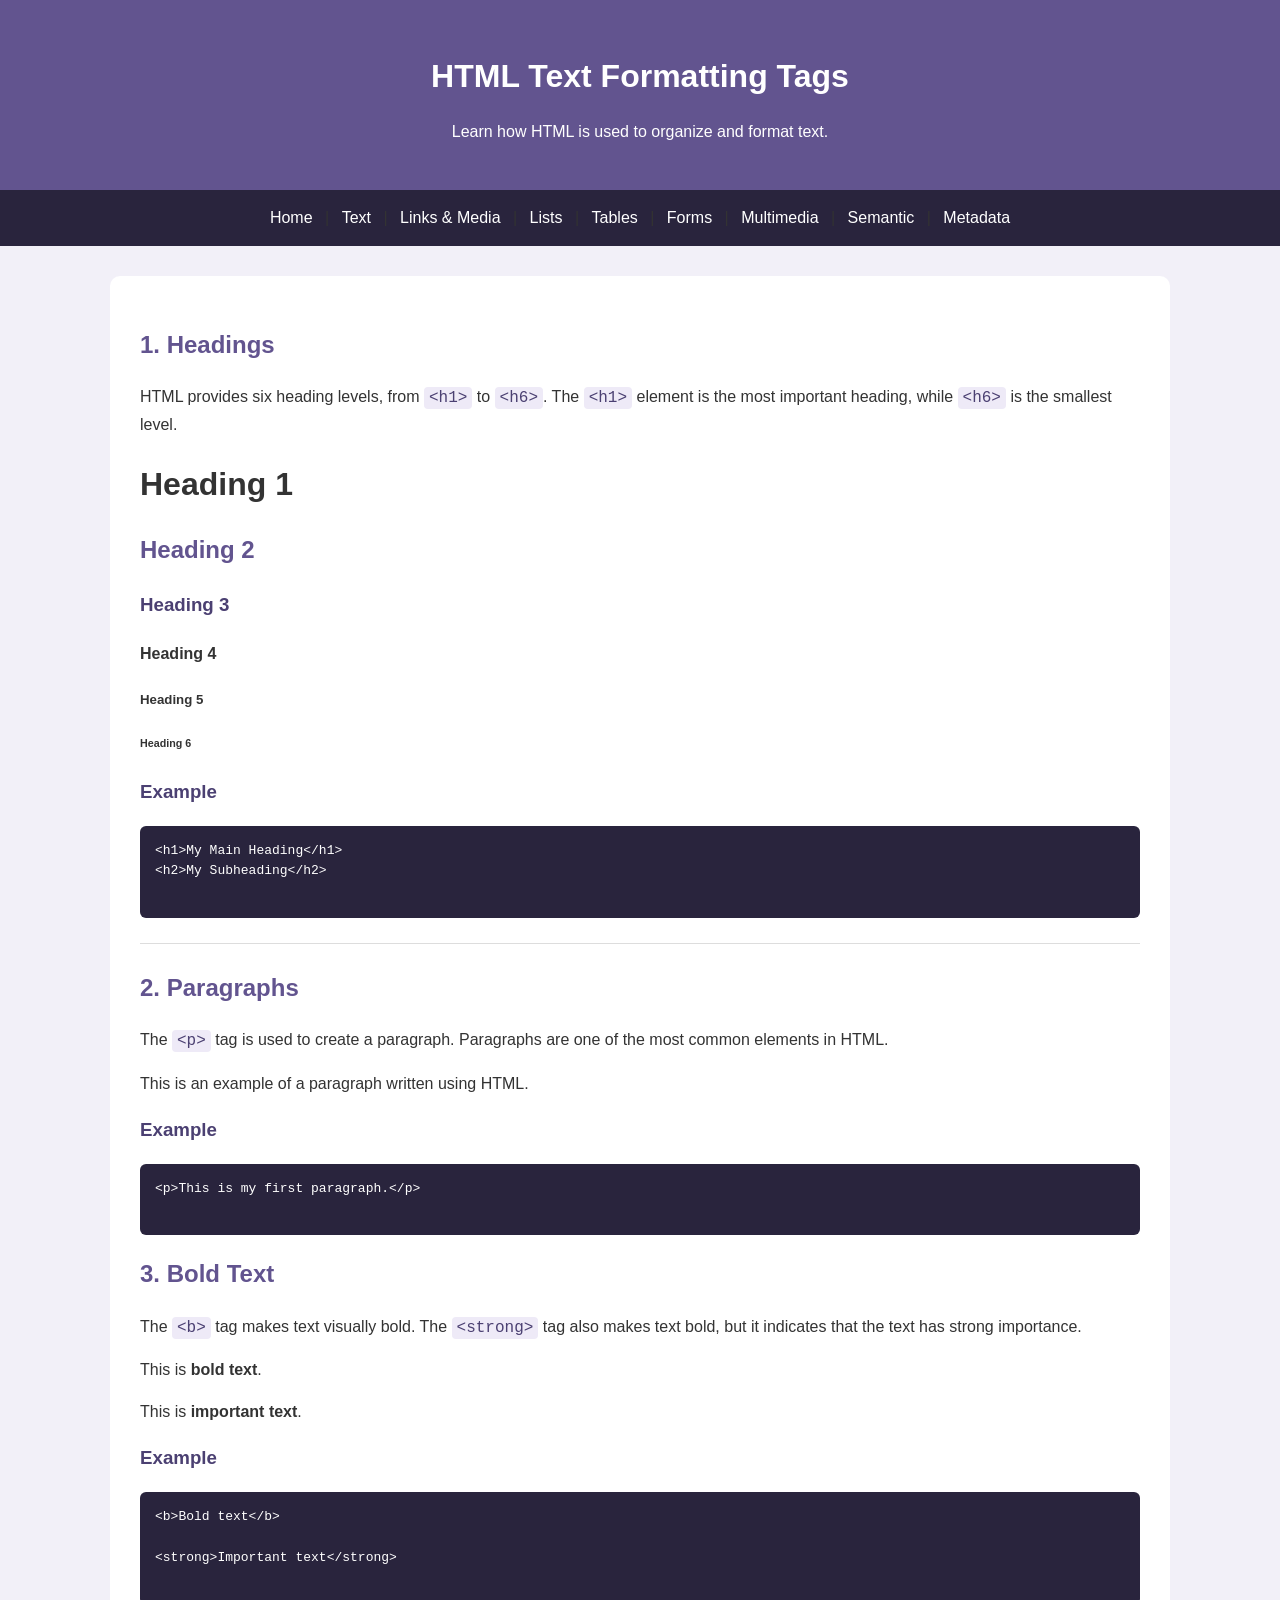
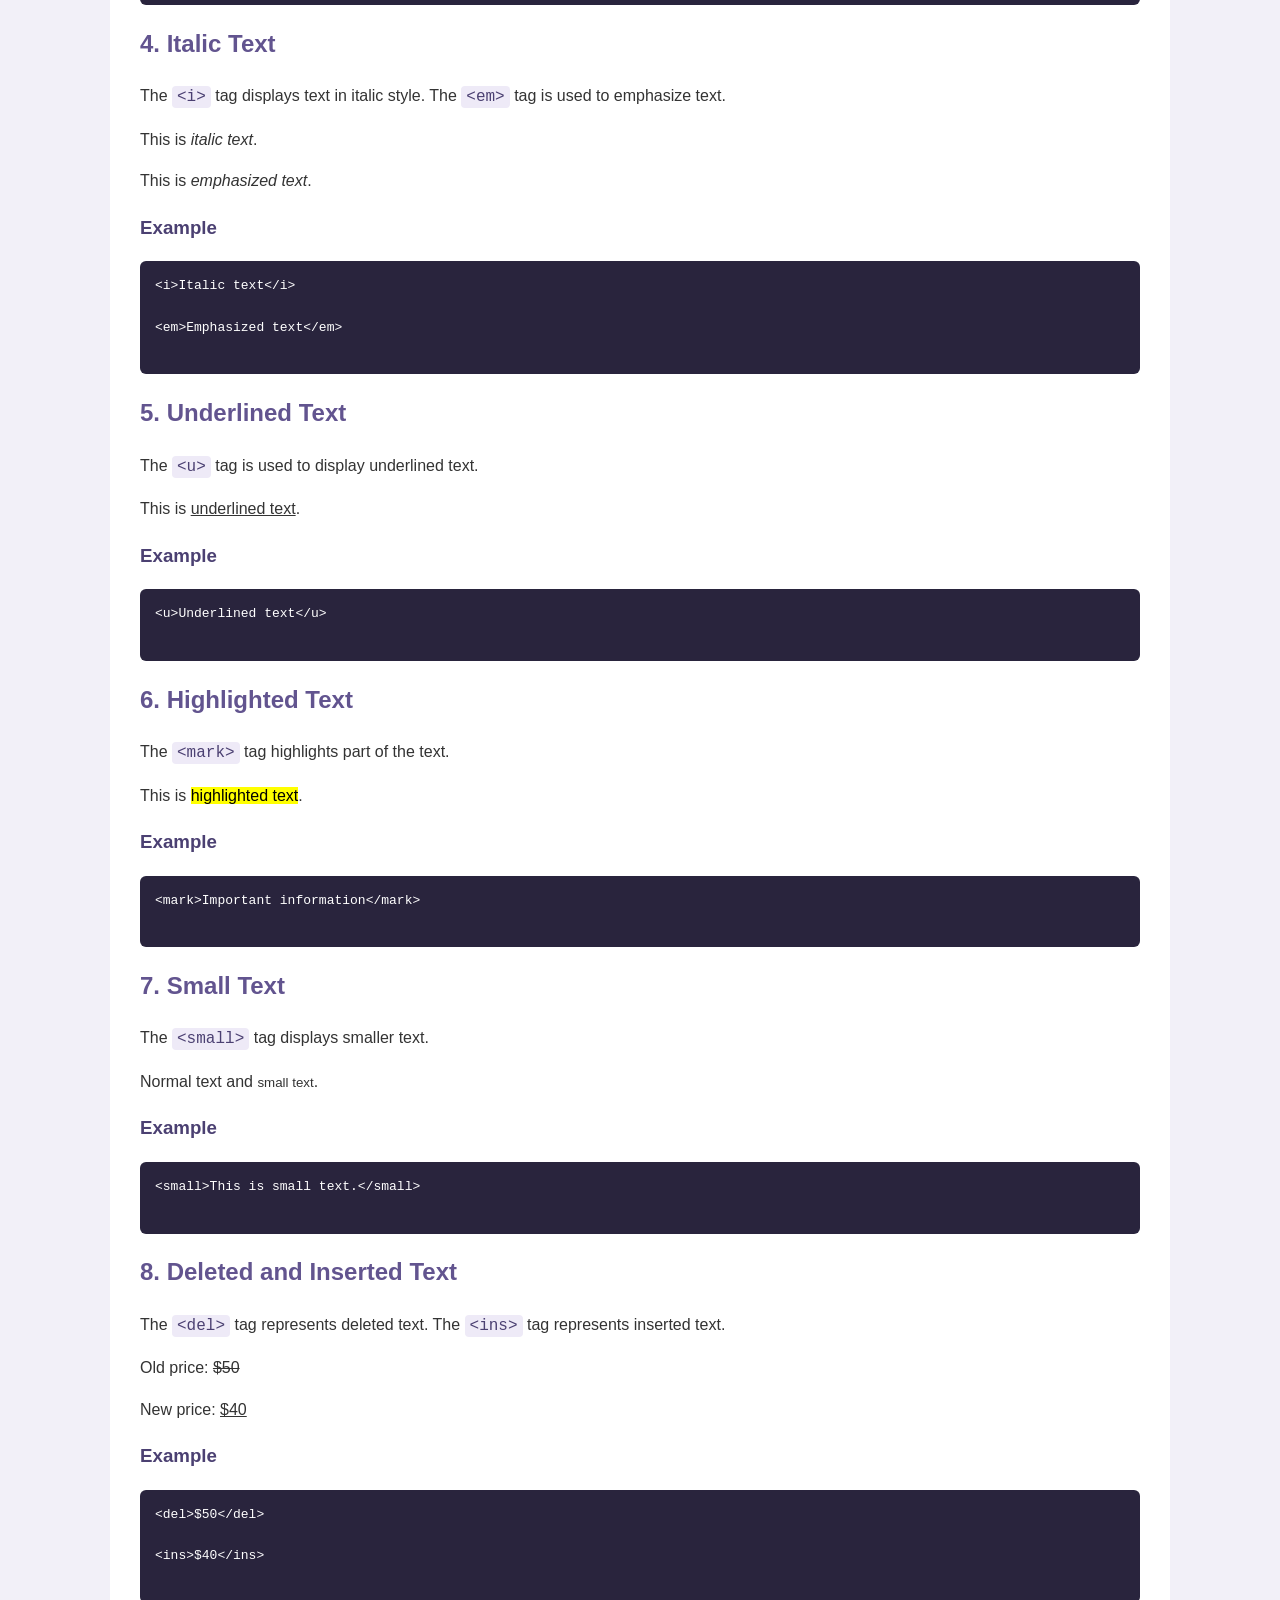
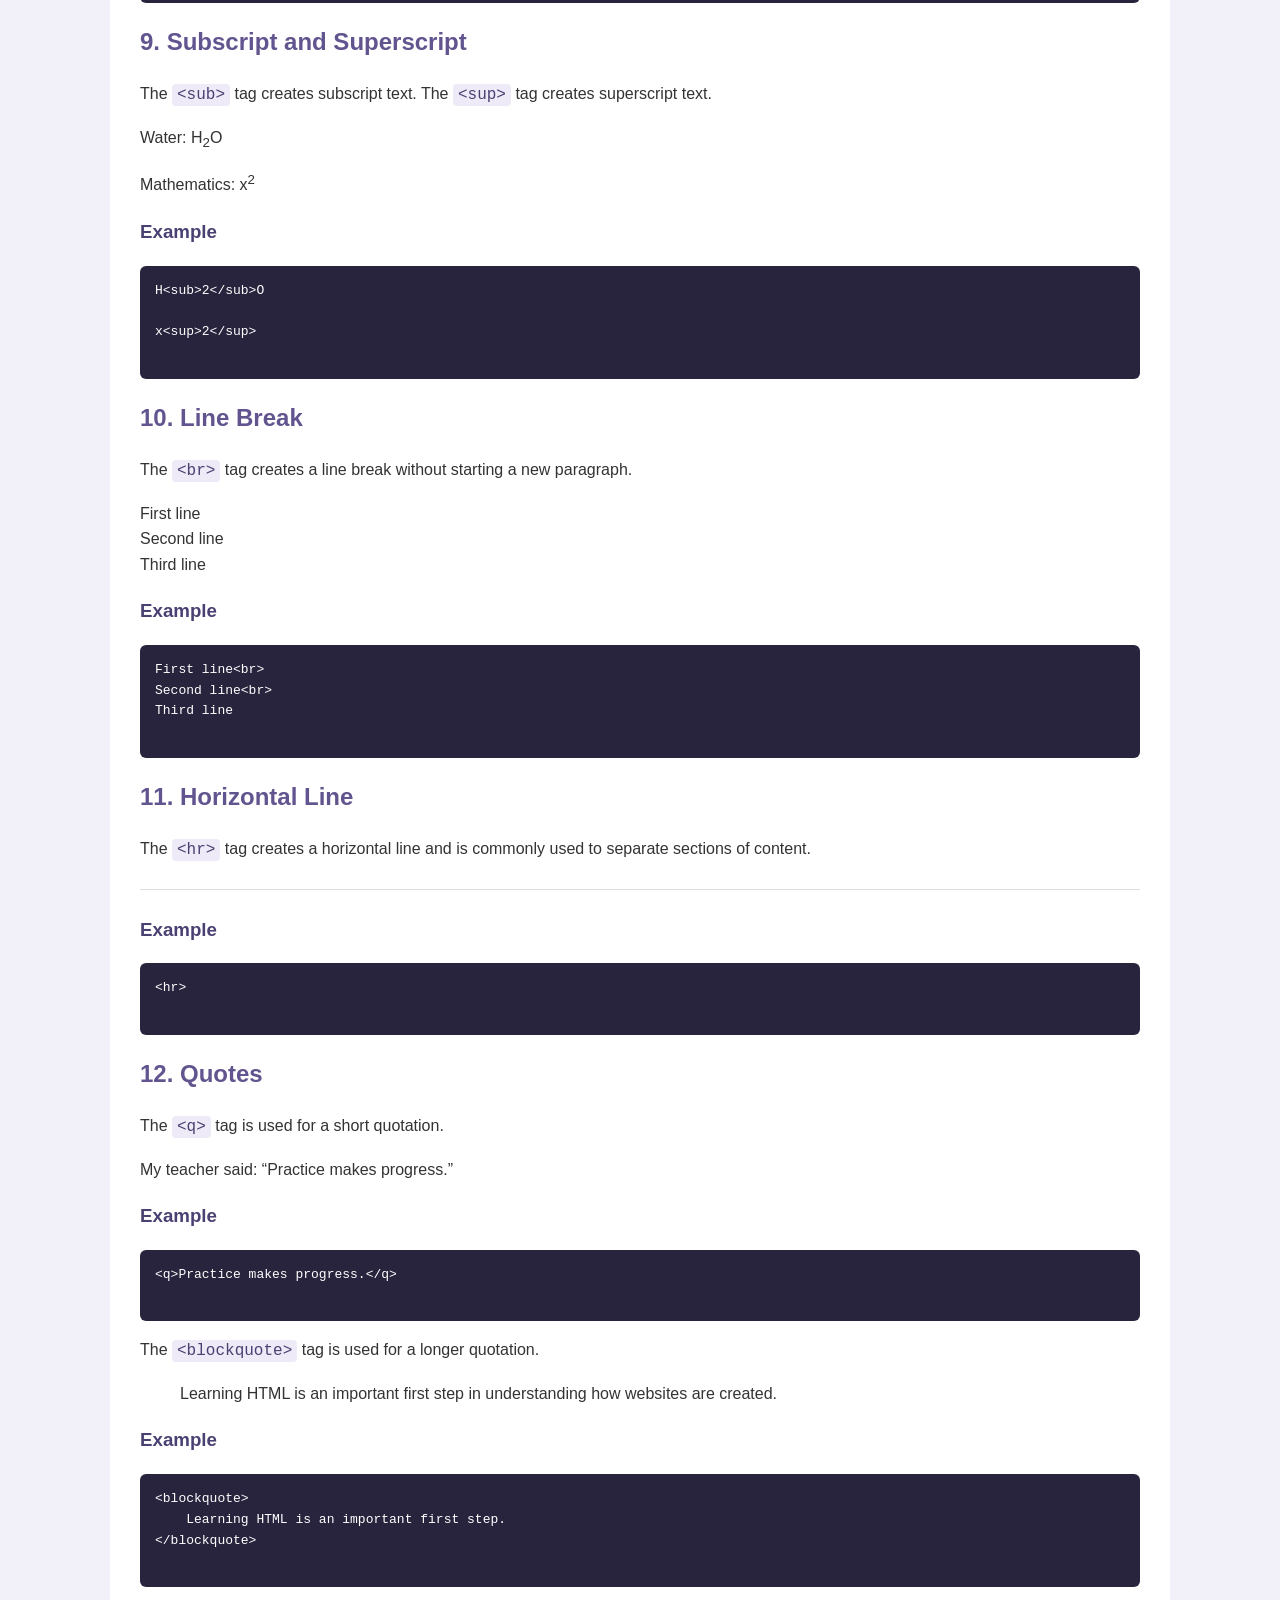
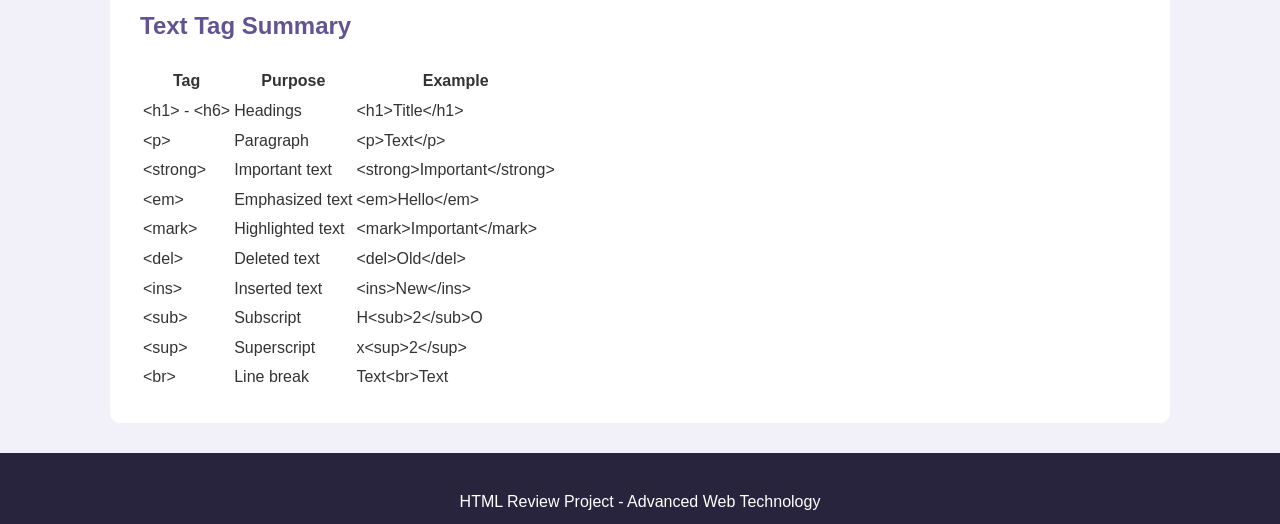
<file: text.html>
<!DOCTYPE html>
<html lang="en">

<head>
    <meta charset="UTF-8">
    <meta name="viewport" content="width=device-width, initial-scale=1.0">

    <title>HTML Review - Text Formatting</title>

    <link rel="stylesheet" href="style.css">
</head>

<body>

    <header>
        <h1>HTML Text Formatting Tags</h1>
        <p>Learn how HTML is used to organize and format text.</p>
    </header>

    <nav>
        <a href="index.html">Home</a> |
        <a href="text.html">Text</a> |
        <a href="links.html">Links & Media</a> |
        <a href="lists.html">Lists</a> |
        <a href="tables.html">Tables</a> |
        <a href="forms.html">Forms</a> |
        <a href="media.html">Multimedia</a> |
        <a href="semantic.html">Semantic</a> |
        <a href="metadata.html">Metadata</a>
    </nav>

    <main>

        <h2>1. Headings</h2>

        <p>
            HTML provides six heading levels, from
            <code>&lt;h1&gt;</code> to <code>&lt;h6&gt;</code>.
            The <code>&lt;h1&gt;</code> element is the most important
            heading, while <code>&lt;h6&gt;</code> is the smallest level.
        </p>

        <h1>Heading 1</h1>
        <h2>Heading 2</h2>
        <h3>Heading 3</h3>
        <h4>Heading 4</h4>
        <h5>Heading 5</h5>
        <h6>Heading 6</h6>

        <h3>Example</h3>

        <pre>
&lt;h1&gt;My Main Heading&lt;/h1&gt;
&lt;h2&gt;My Subheading&lt;/h2&gt;
        </pre>

        <hr>


        <h2>2. Paragraphs</h2>

        <p>
            The <code>&lt;p&gt;</code> tag is used to create a paragraph.
            Paragraphs are one of the most common elements in HTML.
        </p>

        <p>
            This is an example of a paragraph written using HTML.
        </p>

        <h3>Example</h3>

        <pre>
&lt;p&gt;This is my first paragraph.&lt;/p&gt;
        </pre>


        <h2>3. Bold Text</h2>

        <p>
            The <code>&lt;b&gt;</code> tag makes text visually bold.
            The <code>&lt;strong&gt;</code> tag also makes text bold,
            but it indicates that the text has strong importance.
        </p>

        <p>
            This is <b>bold text</b>.
        </p>

        <p>
            This is <strong>important text</strong>.
        </p>

        <h3>Example</h3>

        <pre>
&lt;b&gt;Bold text&lt;/b&gt;

&lt;strong&gt;Important text&lt;/strong&gt;
        </pre>


        <h2>4. Italic Text</h2>

        <p>
            The <code>&lt;i&gt;</code> tag displays text in italic style.
            The <code>&lt;em&gt;</code> tag is used to emphasize text.
        </p>

        <p>
            This is <i>italic text</i>.
        </p>

        <p>
            This is <em>emphasized text</em>.
        </p>

        <h3>Example</h3>

        <pre>
&lt;i&gt;Italic text&lt;/i&gt;

&lt;em&gt;Emphasized text&lt;/em&gt;
        </pre>


        <h2>5. Underlined Text</h2>

        <p>
            The <code>&lt;u&gt;</code> tag is used to display underlined text.
        </p>

        <p>
            This is <u>underlined text</u>.
        </p>

        <h3>Example</h3>

        <pre>
&lt;u&gt;Underlined text&lt;/u&gt;
        </pre>


        <h2>6. Highlighted Text</h2>

        <p>
            The <code>&lt;mark&gt;</code> tag highlights part of the text.
        </p>

        <p>
            This is <mark>highlighted text</mark>.
        </p>

        <h3>Example</h3>

        <pre>
&lt;mark&gt;Important information&lt;/mark&gt;
        </pre>


        <h2>7. Small Text</h2>

        <p>
            The <code>&lt;small&gt;</code> tag displays smaller text.
        </p>

        <p>
            Normal text and <small>small text</small>.
        </p>

        <h3>Example</h3>

        <pre>
&lt;small&gt;This is small text.&lt;/small&gt;
        </pre>


        <h2>8. Deleted and Inserted Text</h2>

        <p>
            The <code>&lt;del&gt;</code> tag represents deleted text.
            The <code>&lt;ins&gt;</code> tag represents inserted text.
        </p>

        <p>
            Old price: <del>$50</del>
        </p>

        <p>
            New price: <ins>$40</ins>
        </p>

        <h3>Example</h3>

        <pre>
&lt;del&gt;$50&lt;/del&gt;

&lt;ins&gt;$40&lt;/ins&gt;
        </pre>


        <h2>9. Subscript and Superscript</h2>

        <p>
            The <code>&lt;sub&gt;</code> tag creates subscript text.
            The <code>&lt;sup&gt;</code> tag creates superscript text.
        </p>

        <p>
            Water: H<sub>2</sub>O
        </p>

        <p>
            Mathematics: x<sup>2</sup>
        </p>

        <h3>Example</h3>

        <pre>
H&lt;sub&gt;2&lt;/sub&gt;O

x&lt;sup&gt;2&lt;/sup&gt;
        </pre>


        <h2>10. Line Break</h2>

        <p>
            The <code>&lt;br&gt;</code> tag creates a line break without
            starting a new paragraph.
        </p>

        <p>
            First line<br>
            Second line<br>
            Third line
        </p>

        <h3>Example</h3>

        <pre>
First line&lt;br&gt;
Second line&lt;br&gt;
Third line
        </pre>


        <h2>11. Horizontal Line</h2>

        <p>
            The <code>&lt;hr&gt;</code> tag creates a horizontal line and
            is commonly used to separate sections of content.
        </p>

        <hr>

        <h3>Example</h3>

        <pre>
&lt;hr&gt;
        </pre>


        <h2>12. Quotes</h2>

        <p>
            The <code>&lt;q&gt;</code> tag is used for a short quotation.
        </p>

        <p>
            My teacher said:
            <q>Practice makes progress.</q>
        </p>

        <h3>Example</h3>

        <pre>
&lt;q&gt;Practice makes progress.&lt;/q&gt;
        </pre>

        <p>
            The <code>&lt;blockquote&gt;</code> tag is used for a longer
            quotation.
        </p>

        <blockquote>
            Learning HTML is an important first step in understanding
            how websites are created.
        </blockquote>

        <h3>Example</h3>

        <pre>
&lt;blockquote&gt;
    Learning HTML is an important first step.
&lt;/blockquote&gt;
        </pre>


        <h2>Text Tag Summary</h2>

        <table>
            <tr>
                <th>Tag</th>
                <th>Purpose</th>
                <th>Example</th>
            </tr>

            <tr>
                <td>&lt;h1&gt; - &lt;h6&gt;</td>
                <td>Headings</td>
                <td>&lt;h1&gt;Title&lt;/h1&gt;</td>
            </tr>

            <tr>
                <td>&lt;p&gt;</td>
                <td>Paragraph</td>
                <td>&lt;p&gt;Text&lt;/p&gt;</td>
            </tr>

            <tr>
                <td>&lt;strong&gt;</td>
                <td>Important text</td>
                <td>&lt;strong&gt;Important&lt;/strong&gt;</td>
            </tr>

            <tr>
                <td>&lt;em&gt;</td>
                <td>Emphasized text</td>
                <td>&lt;em&gt;Hello&lt;/em&gt;</td>
            </tr>

            <tr>
                <td>&lt;mark&gt;</td>
                <td>Highlighted text</td>
                <td>&lt;mark&gt;Important&lt;/mark&gt;</td>
            </tr>

            <tr>
                <td>&lt;del&gt;</td>
                <td>Deleted text</td>
                <td>&lt;del&gt;Old&lt;/del&gt;</td>
            </tr>

            <tr>
                <td>&lt;ins&gt;</td>
                <td>Inserted text</td>
                <td>&lt;ins&gt;New&lt;/ins&gt;</td>
            </tr>

            <tr>
                <td>&lt;sub&gt;</td>
                <td>Subscript</td>
                <td>H&lt;sub&gt;2&lt;/sub&gt;O</td>
            </tr>

            <tr>
                <td>&lt;sup&gt;</td>
                <td>Superscript</td>
                <td>x&lt;sup&gt;2&lt;/sup&gt;</td>
            </tr>

            <tr>
                <td>&lt;br&gt;</td>
                <td>Line break</td>
                <td>Text&lt;br&gt;Text</td>
            </tr>
        </table>

    </main>

    <footer>
        <p>HTML Review Project - Advanced Web Technology</p>
    </footer>

</body>

</html>
</file>
<file: style.css>
/* General page style */

body {
    font-family: Arial, sans-serif;
    background-color: #f2f0f8;
    color: #333333;
    margin: 0;
    line-height: 1.6;
}


/* Header */

header {
    background-color: #62548f;
    color: white;
    text-align: center;
    padding: 30px;
}

header h1 {
    margin-bottom: 5px;
}

header h2 {
    font-weight: normal;
}


/* Navigation */

nav {
    background-color: #29243d;
    text-align: center;
    padding: 15px;
}

nav a {
    color: white;
    text-decoration: none;
    margin: 0 8px;
}

nav a:hover {
    color: #c9bff0;
    text-decoration: underline;
}


/* Main content */

main {
    width: 80%;
    max-width: 1000px;
    margin: 30px auto;
    background-color: white;
    padding: 30px;
    border-radius: 10px;
}


/* Headings */

h2 {
    color: #62548f;
}

h3 {
    color: #4b4072;
}


/* Paragraphs */

p {
    font-size: 16px;
}


/* Lists */

li {
    margin: 10px 0;
}

li a {
    color: #62548f;
    text-decoration: none;
}

li a:hover {
    text-decoration: underline;
}


/* Code examples */

pre {
    background-color: #29243d;
    color: white;
    padding: 15px;
    border-radius: 6px;
    overflow-x: auto;
}


/* Inline code */

code {
    background-color: #eeeaf7;
    color: #4b4072;
    padding: 2px 5px;
    border-radius: 4px;
}


/* Links inside main content */

main a {
    color: #62548f;
    font-weight: bold;
}

main a:hover {
    color: #4b4072;
}


/* Images */

main img {
    max-width: 100%;
    height: auto;
    border-radius: 8px;
}


/* Video */

main video {
    max-width: 100%;
    display: block;
    margin: 20px 0;
    border-radius: 8px;
}


/* Audio */

main audio {
    width: 100%;
    margin: 15px 0;
}


/* Horizontal lines */

hr {
    border: none;
    border-top: 1px solid #ddd;
    margin: 25px 0;
}


/* Footer */

footer {
    background-color: #29243d;
    color: white;
    text-align: center;
    padding: 20px;
}


/* Responsive design */

@media (max-width: 700px) {

    main {
        width: 90%;
        padding: 20px;
        box-sizing: border-box;
    }

    nav a {
        display: block;
        margin: 8px;
    }

    pre {
        font-size: 13px;
    }

}
</file>
